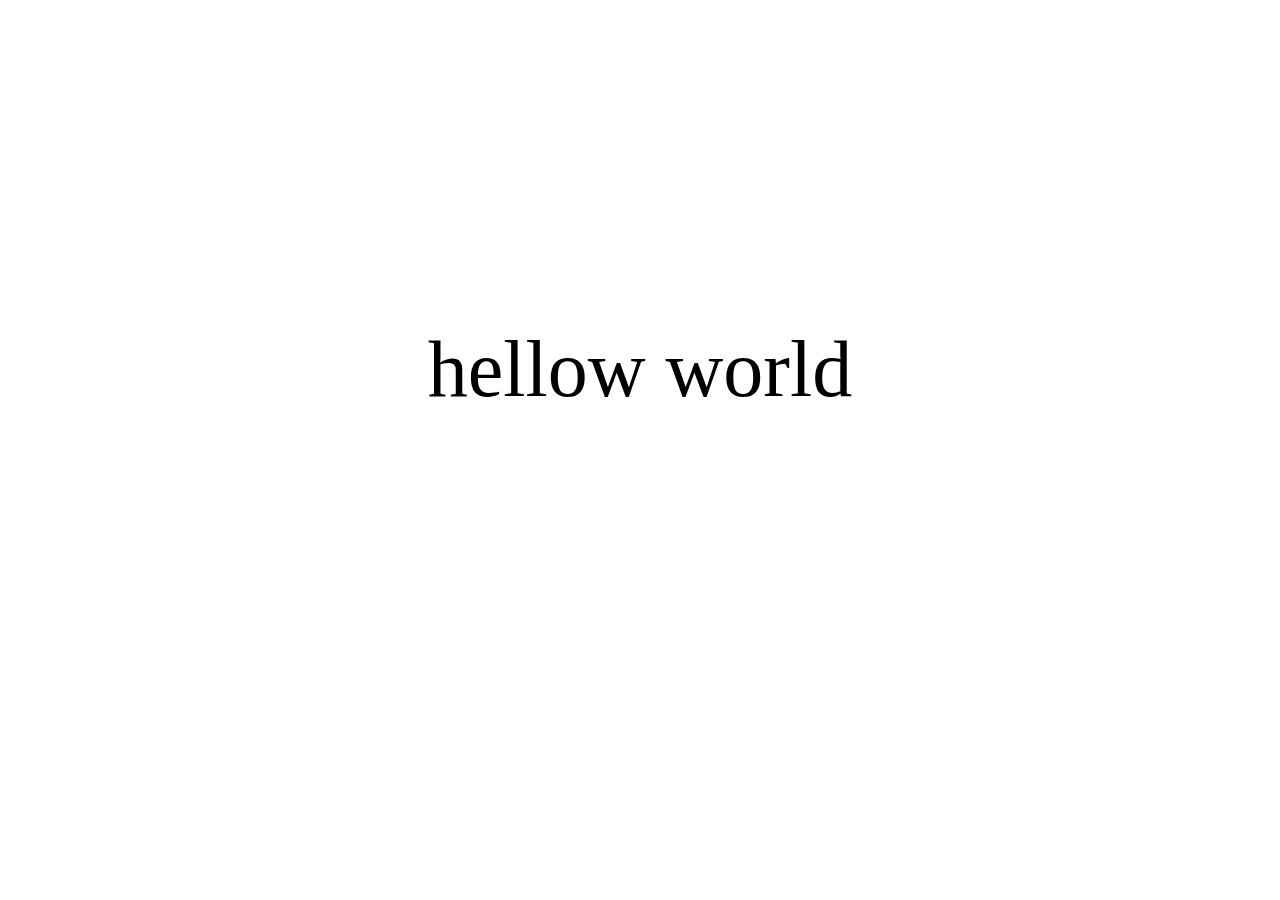
<file: index.html>
<!DOCTYPE html>
<html lang="en">
<head>
    <meta charset="UTF-8">
    <meta name="viewport" content="width=device-width, initial-scale=1.0">
    <title>Document</title>
    <link rel="stylesheet" href="style.css">
</head>
<body>
<div id="grendtext">hellow world</div>
    

    <div id = "pp1">
    <div id = "p1">
        <div id = contaner>
            <div id = 'img'>
                
            </div>
            <div id = 'bbb'>
            <div id = 'aaa'>
                <div id = 'img1'> 
                    <img src="사진1.8.jpeg"  height="115%"> 
                    
                </div> 
                <div id = 'img2'> 
                    <img src="사진1.3.jpg" height="115%">
                    
                </div> 
                <div id = 'img3'> 
                    <img src="사진1.9.jpeg" height="115%">
                     
                </div> 
                <div id = 'img4'> 
                    <img src="사진1.4.png" height="115%">
                </div>
                    <div id =text1-1-1>
                    <div id = text1-1-1-1>
                        <div id =text1-1>
                        <strong>난 생강이다.</strong><br><br>

                        난 무언가 창조하는것에 재미를 느낀다<br>
                        때문에 코딩이나 디자인같은 분야를 좋아하고 잘한다.<br><br>

                        난 친화력이 좋고 인간관계를 맺는데서 즐거움을 느낀다.<br>
                        내가원하는 사람과 친해질수있고 그 관계를 유지할수있다.<br>
                    </div></div>
                    <div id = text1-1-1-2>
                    <div id =text1-2>
                        <strong>나의 많은방법과 장소에서 학습했다.</strong><br><br>
                        
                        그래서 나의 지식과 역량은 <br>
                        다양하지만 정리가되있지 않다.<br><br>

                        이 지식과 역략들을 발전시키는게 내가 해야하는 일인거 같다.
                    </div></div>
                    <div id = text1-1-1-3>
                    <div id =text1-3>
                        <strong>나는 현제 거꾸로 켐퍼스라는곳에서 미래교육을 받고있다.</strong><br><br>

                        이곳에와서1년이 나의 인생에서 가장 발전한 시기였다.<br>
                        이렇게 발전만한다면 얼마지나지않아 굉장히 성장할거같다.<br><br>
                    </div></div>
                    <div id = text1-1-1-4>
                    <div id =text1-4>
                        <strong>아직 정확히 정해진것은 없다.</strong><br><br>

                        내가 잘하는것을 찾을것이다.<br>
                        잘하면 재밌어지고 재밌어지면 좋아해지니까...<br>
                    </div></div>
                
                </div>  
           </div>
        </div>
        
           <div id ="p1text">
        <div id = headertitle>
            
            <strong>Sengang</strong><br>
            In the <br>
            Future class
        </div>

            <p id = "WhoAmI">Who Am I</p>
            <p id = "learn">Learn</p>
            <p id = "now">now</p>
            <p id = "myporpose">My porpose</p>
           
            
        </div>
    </div>
    </div>
</div>
<div id = "pp2">
    <div id = "p2">
        
        <div id = "title1">
            Growth record table
        </div>
        <div id = "text1">
            1년동안 내가 진행한 프로젝트들과 시간들을 <br>
            되돌아보고 성찰 기록하는 파트
        </div>
    
        <div id = 'modulesm'>
            module은 거꾸로캠퍼스에서 사용하는 학기 단위이다. <br>
            한 module이 반 학기 이다
        </div>
        <div id = module>
        <p id = "module1">1module</p>
        <p id = "module2">2module</p>
        <p id = "module3">3module</p>
        <p id = "module4">4module</p>
    </div>
    <div class ='moduletitle1'>
        module</div>
    <div id = 'a'>
    <div id ='moduletitle1'>1</div>
    <div id ='atext'>
        <strong>개인주제 프로젝트</strong><br>
    주제는 건축디자인이었다 사실 이주제를 정한이유는 
    그냥 재미있을거같아서 했다 나는 다양한툴을 이용해서
    실제로 내가살고싶은집을 디자인해보고 도면도 그리고 
    마지막에는 폼보드를이용해 미니어처모델릉 제작했다<br><br>
    <strong>문제정의 프로젝트</strong><br>
    주제는 영화관의 일부 관객이 영화보는중에 휴대폰을사용해 다른관객에게 방해가된다. 
    라는 주제였는데 기사분석과 논문분석등으로 진행했다.<br><br>
    
    <strong>주제중심 프로젝트</strong><br>
    코로나 바이러스라는 주제로
    다양한 교과수업과 연결해서 인류의 발전, 유전자, 통계,
    기사분석, 통신 등을 배웠다.
    </div>
     <div id ='aimg'><img src="그레프1.png" width="80%"></div> 
     </div>
    <div id = 'b'>
        <div id ='moduletitle2'>2</div>
        <div id ='btext'>
            <strong>개인주제 프로젝트</strong><br>
        주제는 코딩으로 생각하기였다.
        이 주제를 결정한 이유는 웹을 만들고 싶어서 시작했지만 기초인 코딩을 배워야해서 시작했다.
        스위프트 플레이그라운드라는 게임을 통해서 어렵지만 재미있게 배워나갔다.<br><br>
        <strong>문제정의 프로젝트</strong><br>
        주제는 '페트병의 라벨을 분리배출하지 않아 재활용이 안된다' 였다
        인터뷰와, 설문조사, 또 마지막에는
        <br><br>
        <strong>주제중심 프로젝트</strong><br>
        비정규직에대한 내용을 공부했으며
        평등, 인권, DNA 등을 공부했다.
        </div>
         <div id ='bimg'><img src="그레프2.png" width="80%"></div> 
         
    </div>
    <div id = 'c'>
        <div id ='moduletitle3'>3</div>
        <div id ='ctext' >
            <strong>개인주제 프로젝트</strong><br>
            프리젠테이션에대해 공부했다
            이 주제를 결정한이유는 거꾸로캠퍼스에서 다양한 분야에서 발표를 하기때문에
            전문적으로 배워보고싶어서 시작하게되었다
            스티브잡스의 프리젠테이션이나 ted강의를 찾아보고 책도읽으면서 공부하고
            결과적으로 학교에서 가장큰발표를 직접준비하고 발표했다.<br><br>
            <strong>문제정의 프로젝트</strong><br>
            주제는 동물원코끼리가 수명이짧은 문제였다.
            가까운동물원으로 현장답사도가고 기사와 논문등을 분석했다<br><br>
            <strong>주제공감 프로젝트</strong><br>
            지구온난화에대한 주제로
            다양한 학습을진행했고
            이상기후와 생태계파괴라는 발표자료를 제작해 발표했다</div>
         <div id ='cimg'><img src="그레프3.png" width="80%"></div> 
        
         </div>
    <div id = 'd'>
        <div id ='moduletitle4'>4</div>
        <div id ='dtext'>
        <strong>문제정의 프로젝트</strong><br>
        대학로의 쇠퇴되는 소극장에대한 문제를 다뤘다.
        논문분석, 기사분석, 현장답사, 인터뷰, 등 다양한 방법으로 문제와, 원인 그리고 해결방안을 찾았고 
        그 해결방안은 지역의 브랜드화와 그 지역은 멀티플랙스화 시키는것이다. 그에따라 우리는 대학로를 소개하고 연극을연결해주는 웹사이트를 구상하고 제작했다
        </div>
         <div id ='dimg'><img src="그레프4.png" width="80%"></div> 
         
          </div>
          
    </div>
    
</div>
<div id = "pp3">
    <div id = 'boxx'></div>
    <div id = "p3">
        <div id = "ipt">
            Introduceing <br> 
            presentation</div>
        <div id = "ipte">
            2020년 3프로잭트때 진행한 개인주제프로잭트의 완성물이다<br>

            학교에서 많이 하게되는 프레젠테이션을 <br>
            전문적으로 배워보고 싶어서 시작하게됬고<br>
            마지막에는 학교에서 가장큰 발표에서 이 프리젠테이션을 선보였다</div>
            <div id = text2>
                In keynote</div>
            <div id = butbox>
                <p id = but1><img src="tttt1.png" width="40vw" ></p>
                <p id = but2><img src="tttt2.png" width="40vw"></p>
            </div>
        
            <div id = container1>
            <div id = iptimg>
            <div id = iptimg1><img src="오깔1.png" width="600px"></div>
            <div id = iptimg2><img src="오깔2.png" width="600px"></div>
            <div id = iptimg3><img src="오깔3.png" width="600px"></div>
            <div id = iptimg4><img src="오깔4.png" width="600px"></div>
            <div id = iptimg5><img src="오깔5.png" width="600px"></div>
            <div id = iptimg6><img src="오깔6.png" width="600px"></div>
            <div id = iptimg7><img src="오깔7.png" width="600px"></div>
            <div id = iptimg8><img src="오깔8.png" width="600px"></div>
            <div id = iptimg9><img src="오깔9.png" width="600px"></div>
            <div id = iptimg10><img src="오깔10.png" width="600px"></div>
            <div id = iptimg11><img src="오깔11.png" width="600px"></div>
            <div id = iptimg12><img src="오깔12.png" width="600px"></div>
            </div>
            
            </div>
            <div id = text3>내 과거를 되돌아 보고 미래를 예측해보는 프레젠테이션</div>
            
        
            

            
            <div id = date1>2020/3module</div>
    </div>
    </div>
    
    <div id = "pp4">
    <div id = "p4">
        <div class = "tpwt">
        <div id = "tpwt">Team project web site</div>
               <div id ="tpwt1"> 4모듈에 진행한 팀프로젝트 웹사이트를 소개하는 페이지</div>
            </div>
        
            

            <div id = "tpwst">2020년 4프로잭트때 코딩을 배우게 되고 대학로의 쇠퇴하는 <br>
                소극장의 문제를 해결하고자 하는 우리팀의 웹페이지를 제작하게 된다 <br>
                연극의 상세정보부터 주변 명소나 맛집등도 볼수있다</div>
            <div id = text4>Html/css/js</div>
            <!-- <div id = page>
            <div id = mainpage>mainpage</div>
            <div id = teampage>teampage</div>
            <div id = theaterpage>theaterpage</div>
        </div> -->
            
             <div class = web>
            <div id = web1><img src="웹1.png" width="65%"></div>
            <div id = web2><img src="웹2.png" width="65%"></div>
            <div id = web3><img src="웹3.png" width="65%"></div>
        </div> 

        
        

        <div id = pagetext>
            <div id = 'mainpagetext'>
                main page
            </div>
            <div class = 'mainpagetext'>
                가장먼저 보이는 페이지로<br>
                연극을 찾거나 대학로의 명소도 볼수있다.<br>
                루트가 제작했다.
            </div>
        <div id = teampagetext>
            team page
        </div>
        <div class= teampagetext>
            팀소개 버튼을 누르면 볼수있다<br>
            팀원들의 프로필과 <br>
            이 웹을 제작한 이유 등을 볼수있고
            심바와 내가 제작했다.
           
                
        </div>
        <div id = theaterpagetext>
            theater page
            
        </div>
        <div class = theaterpagetext>
            연극을 클릭하면 들어갈수있다.<br>
            클릭한 연극에 자세한 개요를 확인할수있고<br>
            주변에있는 먹거리와 놀거리를 볼수있다<br>
            니토와 목표가 제작했다.<br>
                
        </div>
    </div>
        
            <div id = date2>2020/4module</div>
    </div> 
    <div id ='boxy'></div>
</div>
    <div class ='futter'>
       <div id = futter> <strong>e-mail</strong><br>
        mindor0414@gmail.com<br>
        deahongdan7@gmail.com<br>
        <strong>team webpage</strong><br>
        https://senggang-lee.github.io/final-collabo/%ED%8C%80%EC%86%8C%EA%B0%9C.html
        <br><a href="./걸렸구나.html">팀 웹페이지 바로가기</a>
    </div>
</div></div>
    <script>
         var a = 0
        
        window.addEventListener('scroll', function(){
            var nowscroll = document.documentElement.scrollTop;
            if (nowscroll > 400){document.querySelector('#p2').classList.add('p')}
            if (nowscroll > 2000){document.querySelector('#p3').classList.add('p')}
            if (nowscroll > 3000){document.querySelector('#p4').classList.add('p')}
        })
        document.querySelector('#grendtext').addEventListener('click', function(){
            document.querySelector('#grendtext').classList.add('q')
            
        })
        setTimeout(function(){document.querySelector('#grendtext').style.display='none'}, 4000);
        setTimeout(function(){document.querySelector('#pp1').style.display='block'}, 4000);
        setTimeout(function(){document.querySelector('#pp2').style.display='block'}, 4000);
        setTimeout(function(){document.querySelector('#pp3').style.display='block'}, 4000);
        setTimeout(function(){document.querySelector('#pp4').style.display='block'}, 4000);
        setTimeout(function(){document.querySelector('.futter').style.display='block'}, 4000);
        document.querySelector("#WhoAmI").addEventListener("click", function(){
        document.querySelector("#img").style.display = 'none'
        document.querySelector('#bbb').style.display = 'block'
        document.querySelector("#aaa").style.transform = 'translate(0vw)';
        document.querySelector("#aaa").style.transition = '1s'

    })
    
    
    document.querySelector("#learn").addEventListener("click", function(){
        document.querySelector("#aaa").style.transform = 'translate(-100vw)';
        document.querySelector("#aaa").style.transition = '1s'
       
    })
      
    
    document.querySelector("#now").addEventListener("click", function(){
        document.querySelector("#aaa").style.transform = 'translate(-200vw)';
        document.querySelector("#aaa").style.transition = '1s'
        
    })
    document.querySelector("#myporpose").addEventListener("click", function(){
        document.querySelector("#aaa").style.transform = 'translate(-300vw)';
        document.querySelector("#aaa").style.transition = '1s'
        
    })


    document.querySelector("#module1").addEventListener("click", function(){
        document.querySelector("#a").style.display = "block";
        document.querySelector("#a").style.display = "flex";
        document.querySelector("#b").style.display = "none";
        document.querySelector("#c").style.display = "none";
        document.querySelector("#d").style.display = "none";
    })
    
    document.querySelector("#module2").addEventListener("click", function(){
        document.querySelector("#b").style.display = "block";
        document.querySelector("#b").style.display = "flex";
        document.querySelector("#a").style.display = "none";
        document.querySelector("#c").style.display = "none";
        document.querySelector("#d").style.display = "none";
    })
    
    document.querySelector("#module3").addEventListener("click", function(){
        document.querySelector("#c").style.display = "block";
        document.querySelector("#c").style.display = "flex";
        document.querySelector("#a").style.display = "none";
        document.querySelector("#b").style.display = "none";
        document.querySelector("#d").style.display = "none";
    })
    
    document.querySelector("#module4").addEventListener("click", function(){
        document.querySelector("#d").style.display = "block";
        document.querySelector("#d").style.display = "flex";
        document.querySelector("#b").style.display = "none";
        document.querySelector("#c").style.display = "none";
        document.querySelector("#a").style.display = "none";
    })
    
    
    document.querySelector("#but1").addEventListener("click", function(){
        if(a<6000){
        a = a-600
        document.querySelector("#iptimg").style. transform = "translate(" + a + "px)";
        document.querySelector("#iptimg").style.transition = '0.7s';}

    })
    
    document.querySelector("#but2").addEventListener("click", function(){
        if(a<0){
        a = a+600
        document.querySelector("#iptimg").style. transform = "translate(" + a + "px)";
        document.querySelector("#iptimg").style.transition = '0.7s';}
    })
    // if(a === -1200){
    //     display.querySelector('.iptimg1').style.display = 'none'
    //     display.querySelector('.iptimg2').style.display = 'block'
    //     display.querySelector('.iptimg3').style.display = 'none'
    //     display.querySelector('.iptimg4').style.display = 'none'
    //     display.querySelector('.iptimg5').style.display = 'none'
    //     display.querySelector('.iptimg6').style.display = 'none'
    //     display.querySelector('.iptimg7').style.display = 'none'
    //     display.querySelector('.iptimg8').style.display = 'none'
    //     display.querySelector('.iptimg9').style.display = 'none'
    //     display.querySelector('.iptimg10').style.display = 'none'
    //     display.querySelector('.iptimg11').style.display = 'none'
    //     display.querySelector('.iptimg12').style.display = 'none'}


    document.querySelector('#mainpagetext').addEventListener("mouseover", function(){
        document.querySelector('#mainpagetext').style.display= 'none';
        document.querySelector('.mainpagetext').style.display= 'block';
    })
    document.querySelector('#web1').addEventListener("mouseout", function(){
        document.querySelector('.mainpagetext').style.display= 'none';
        document.querySelector('#mainpagetext').style.display= 'block';
    })
    document.querySelector('#teampagetext').addEventListener("mouseover", function(){
        document.querySelector('#teampagetext').style.display= 'none';
        document.querySelector('.teampagetext').style.display= 'block';
    })
    document.querySelector('#web2').addEventListener("mouseout", function(){
        document.querySelector('.teampagetext').style.display= 'none';
        document.querySelector('#teampagetext').style.display= 'block';
    })
    document.querySelector('#theaterpagetext').addEventListener("mouseover", function(){
        document.querySelector('#theaterpagetext').style.display= 'none';
        document.querySelector('.theaterpagetext').style.display= 'block';
    })
    document.querySelector('#web3').addEventListener("mouseout", function(){
        document.querySelector('.theaterpagetext').style.display= 'none';
        document.querySelector('#theaterpagetext').style.display= 'block';
    })


    // document.querySelector('#mainpagetext').addEventListener("mouseover", function(){
    //     document.querySelector('#mainpagetext').style.marginTop= '-20%';
    //     document.querySelector('#mainpagetext').style.paddingTop= '10%';
       
        
    // })
    
    // document.querySelector('#teampagetext').addEventListener("mouseover", function(){
    //     document.querySelector('#teampagetext').style.marginTop= '-20%';
    //     document.querySelector('#teampagetext').style.paddingTop= '10%';
        
    // })
    
    // document.querySelector('#theaterpagetext').addEventListener("mouseover", function(){
    //     document.querySelector('#theaterpagetext').style.marginTop= '-20%';
    //     document.querySelector('#theaterpagetext').style.paddingTop= '10%';
        
    // })
    // document.querySelector('#theaterpagetext', ).addEventListener("mouseout", function(){
    //     document.querySelector('#theaterpagetext').style.marginTop= '-55%';
    //     document.querySelector('#theaterpagetext').style.paddingTop= '20%';
    //     document.querySelector('#teampagetext').style.marginTop= '-55%';
    //     document.querySelector('#teampagetext').style.paddingTop= '20%';
    //     document.querySelector('#mainpagetext').style.marginTop= '-55%';
    //     document.querySelector('#mainpagetext').style.paddingTop= '20%';
    // })
    // document.querySelector('#teampagetext').addEventListener("mouseout", function(){
    //     document.querySelector('#theaterpagetext').style.marginTop= '-55%';
    //     document.querySelector('#theaterpagetext').style.paddingTop= '20%';
    //     document.querySelector('#teampagetext').style.marginTop= '-55%';
    //     document.querySelector('#teampagetext').style.paddingTop= '20%';
    //     document.querySelector('#mainpagetext').style.marginTop= '-55%';
    //     document.querySelector('#mainpagetext').style.paddingTop= '20%';
        
    // })
    // document.querySelector('#mainpagetext').addEventListener("mouseout", function(){
    //     document.querySelector('#theaterpagetext').style.marginTop= '-55%';
    //     document.querySelector('#theaterpagetext').style.paddingTop= '20%';
    //     document.querySelector('#teampagetext').style.marginTop= '-55%';
    //     document.querySelector('#teampagetext').style.paddingTop= '20%';
    //     document.querySelector('#mainpagetext').style.marginTop= '-55%';
    //     document.querySelector('#mainpagetext').style.paddingTop= '20%';
        
    // })

    
    
    </script>
</body>
</html>
</file>
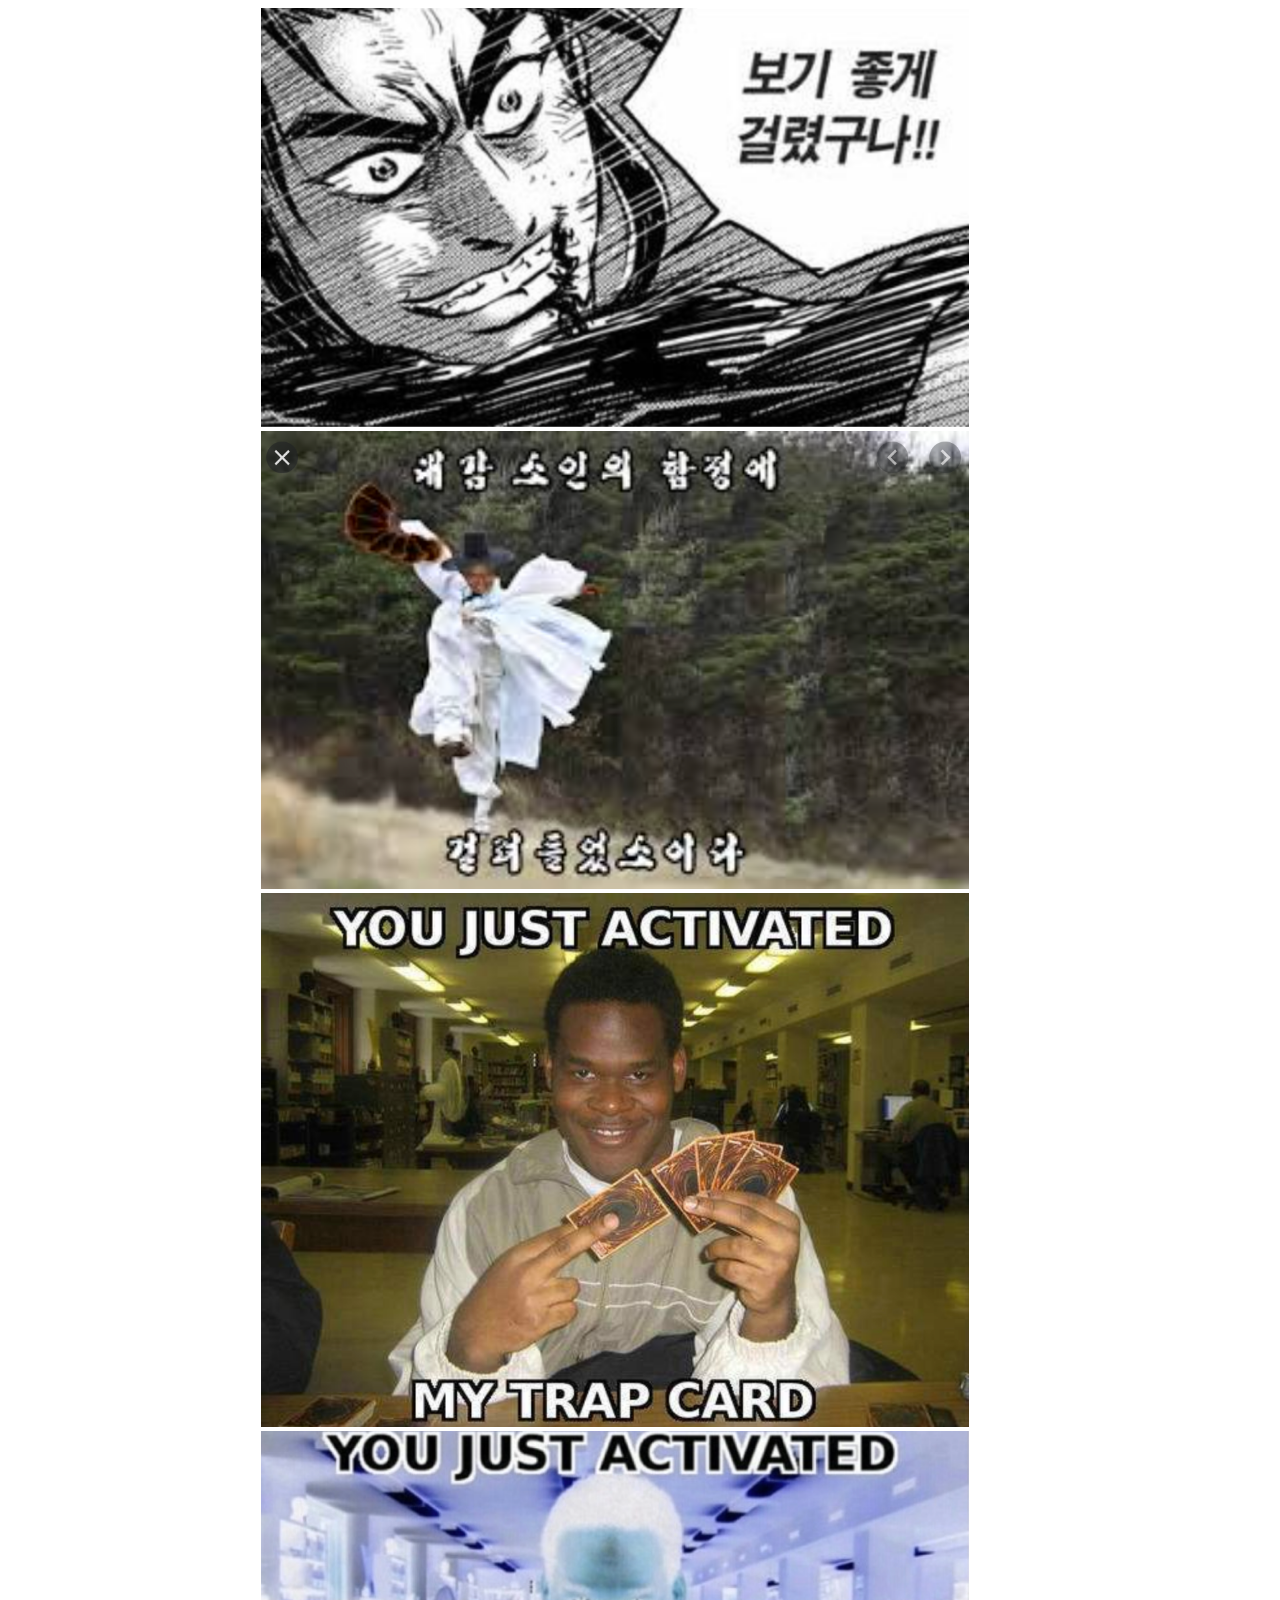
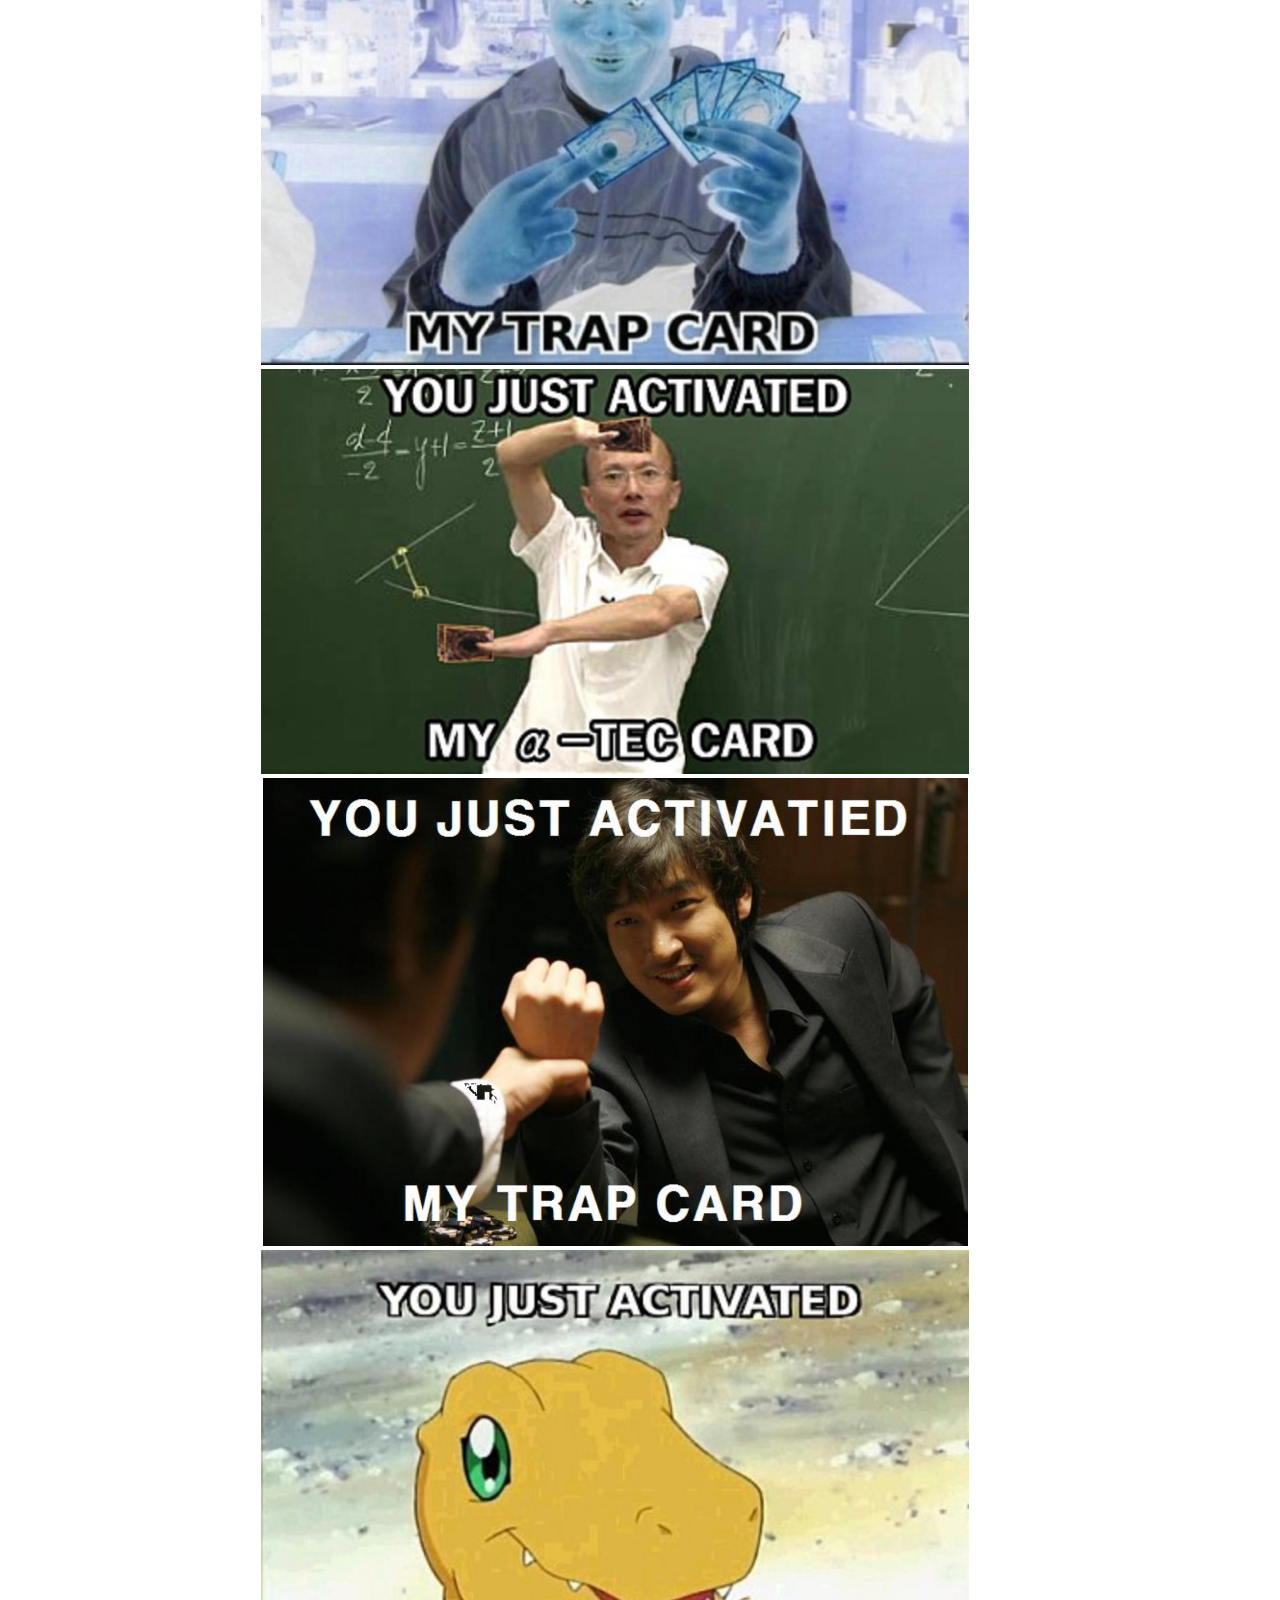
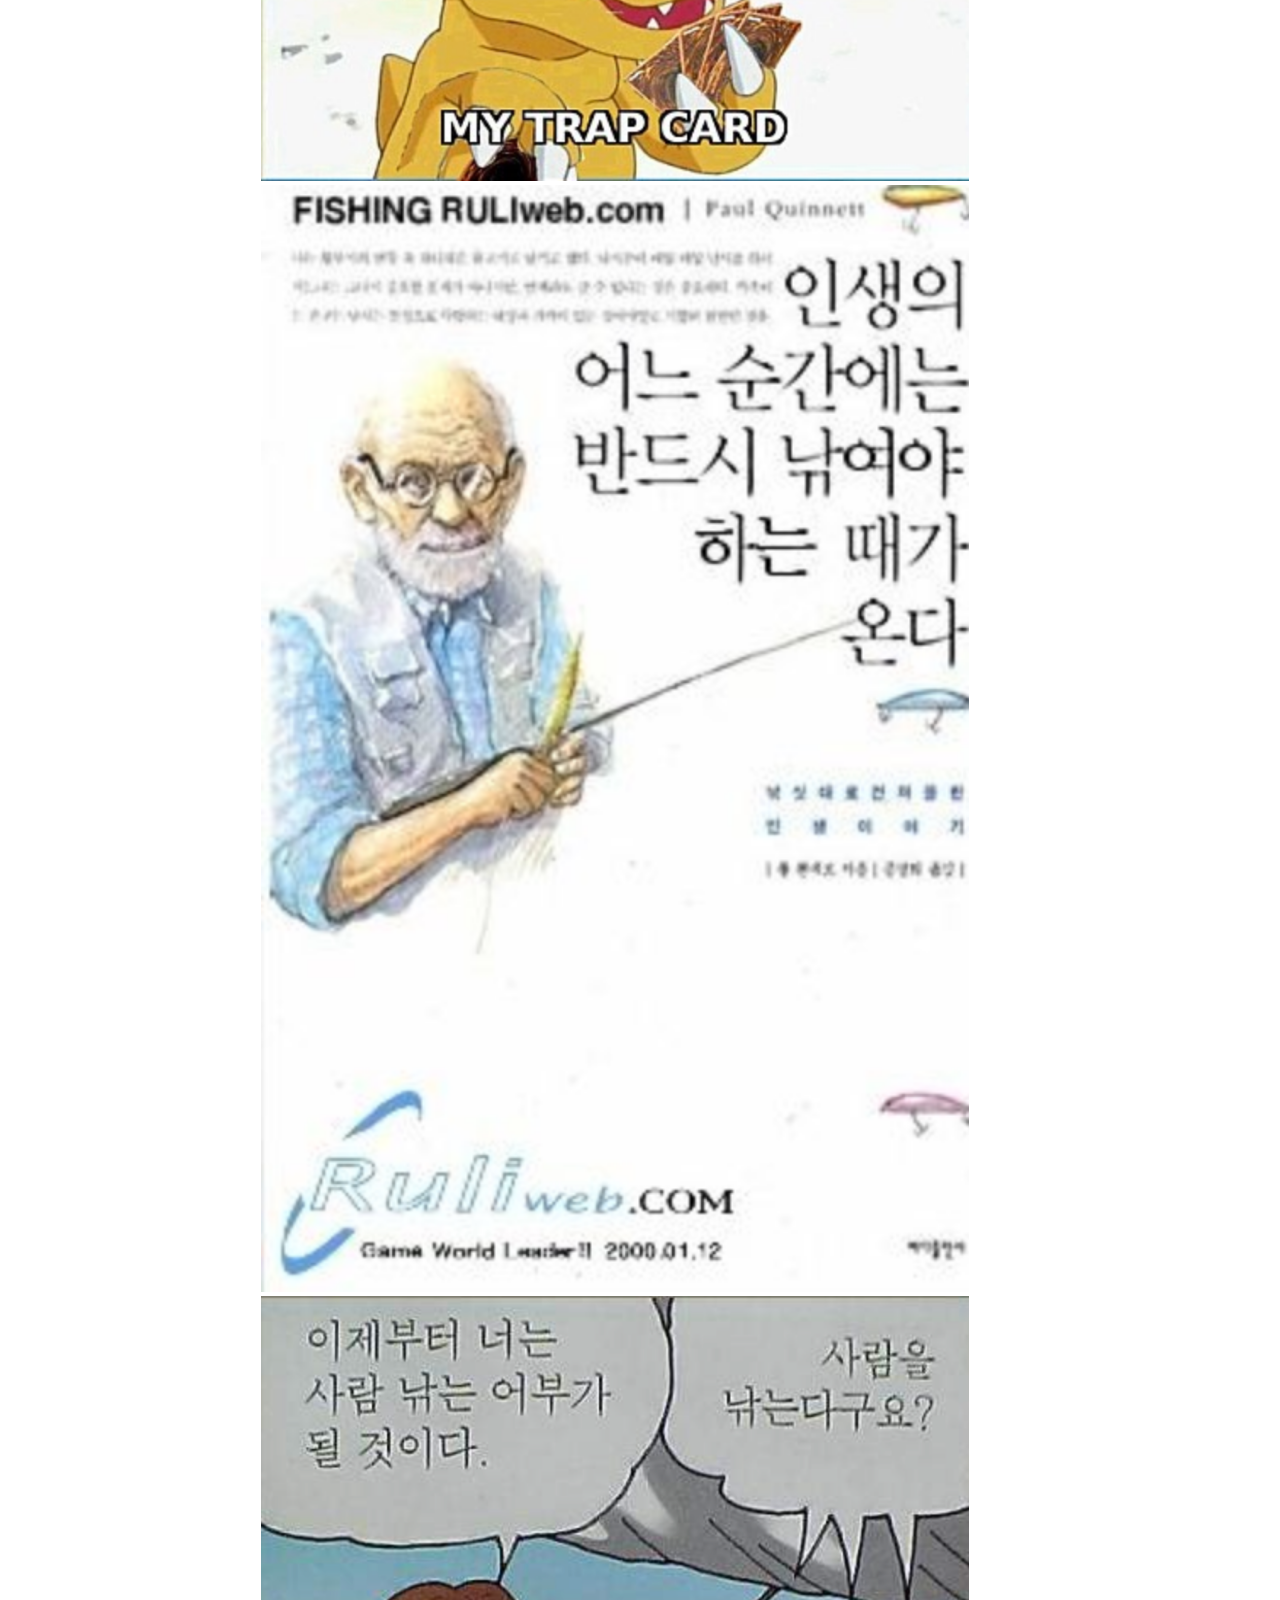
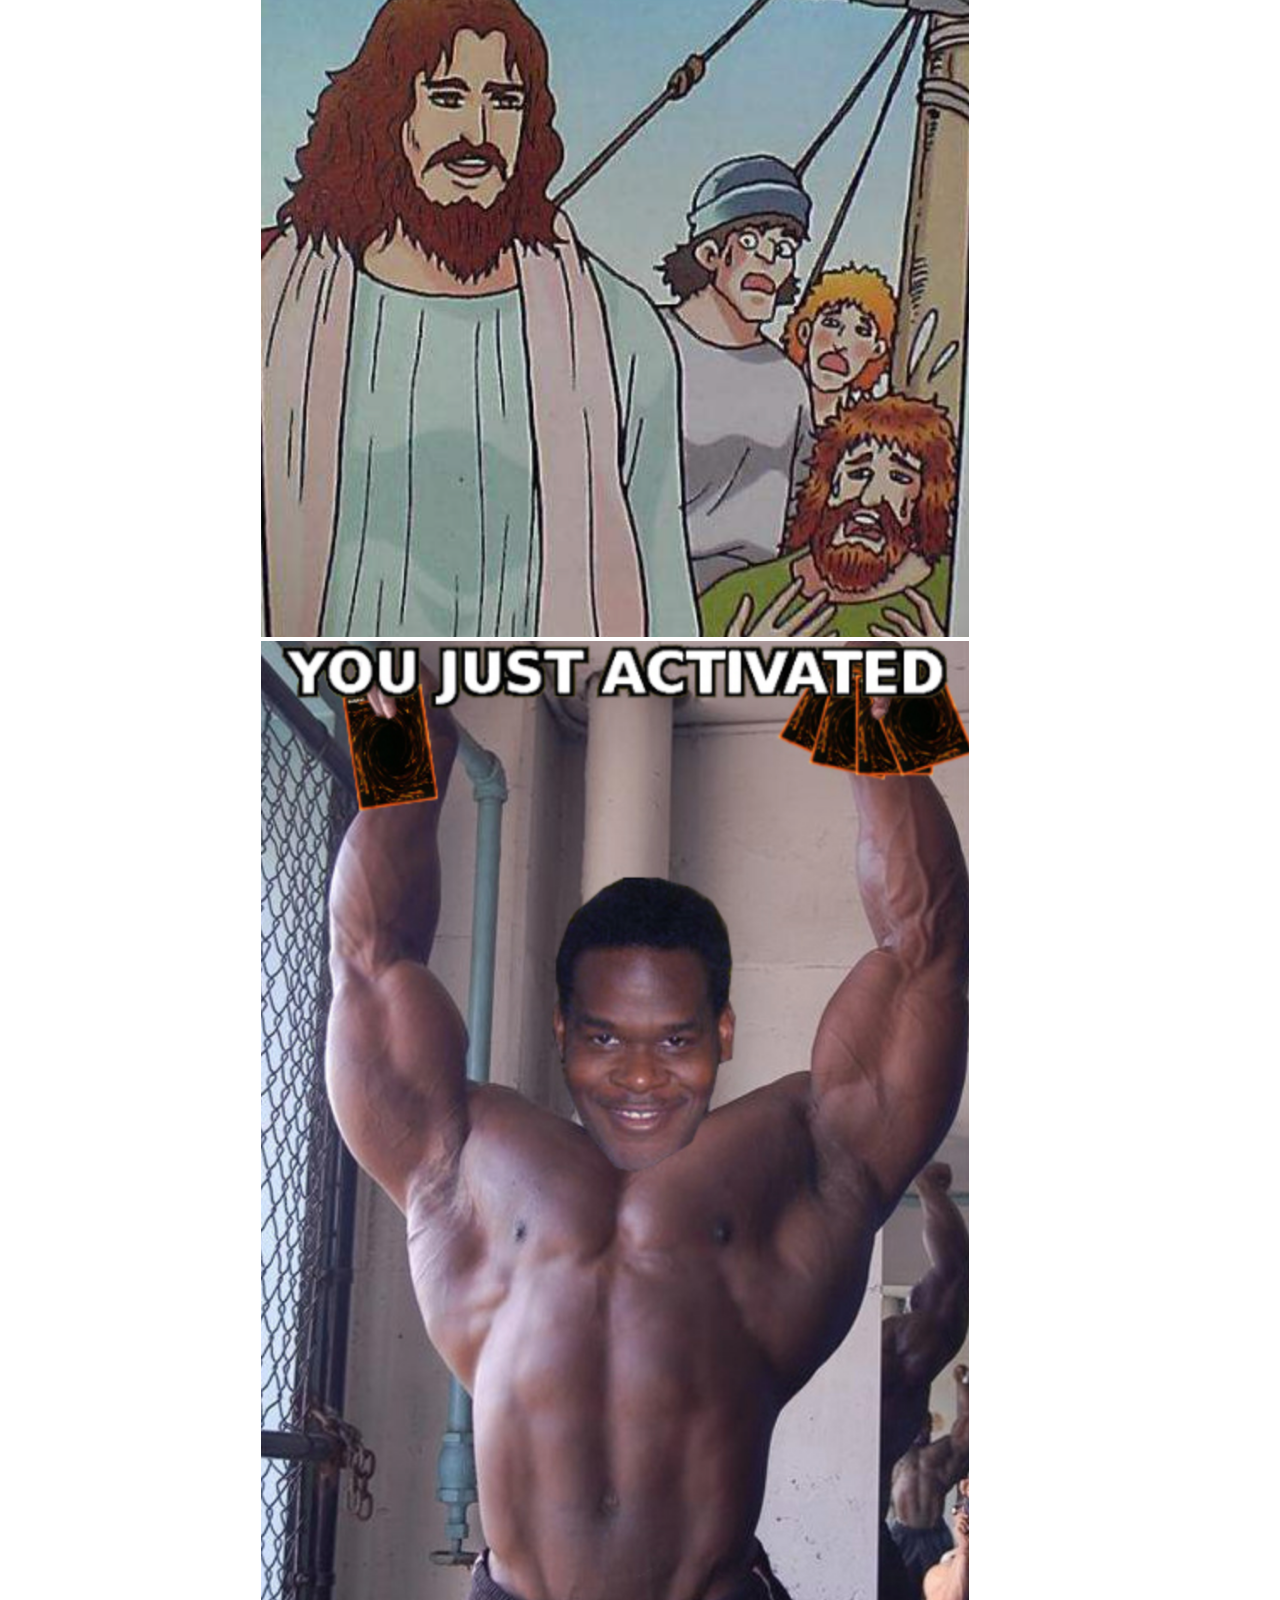
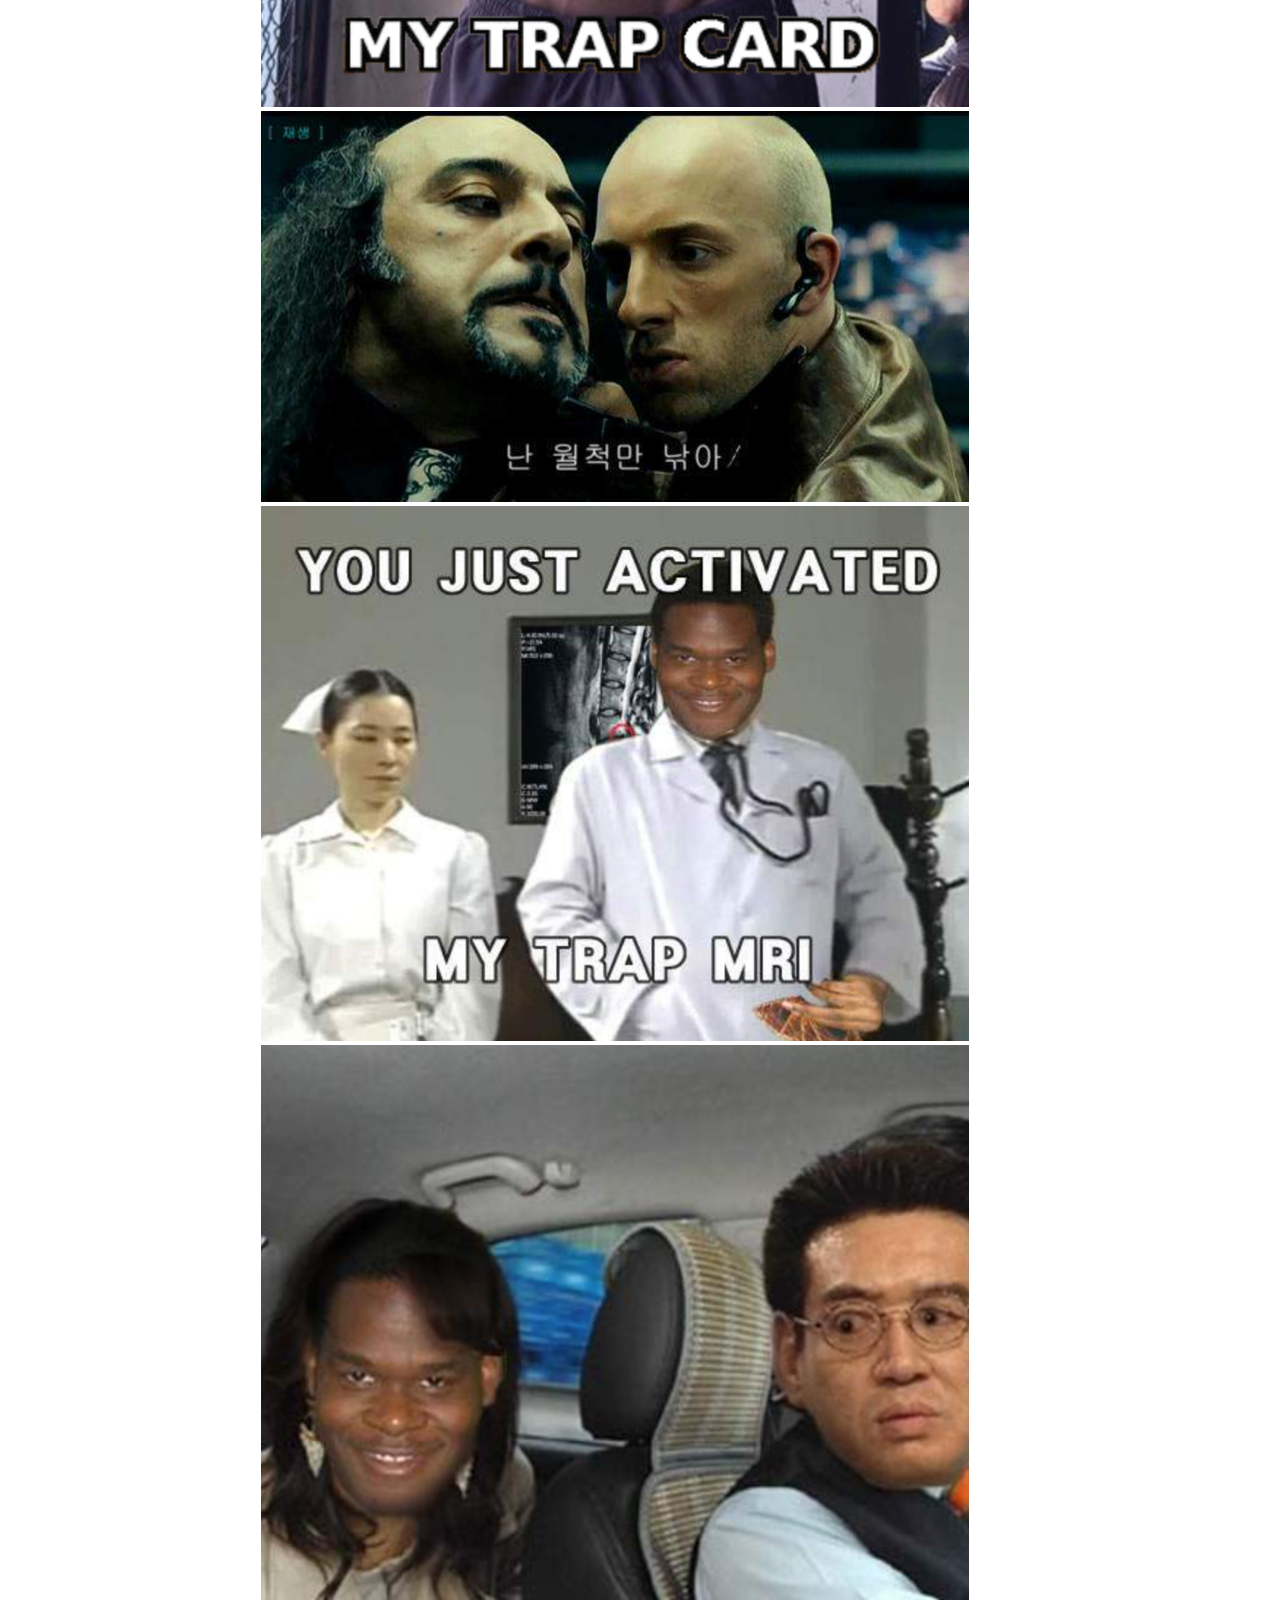
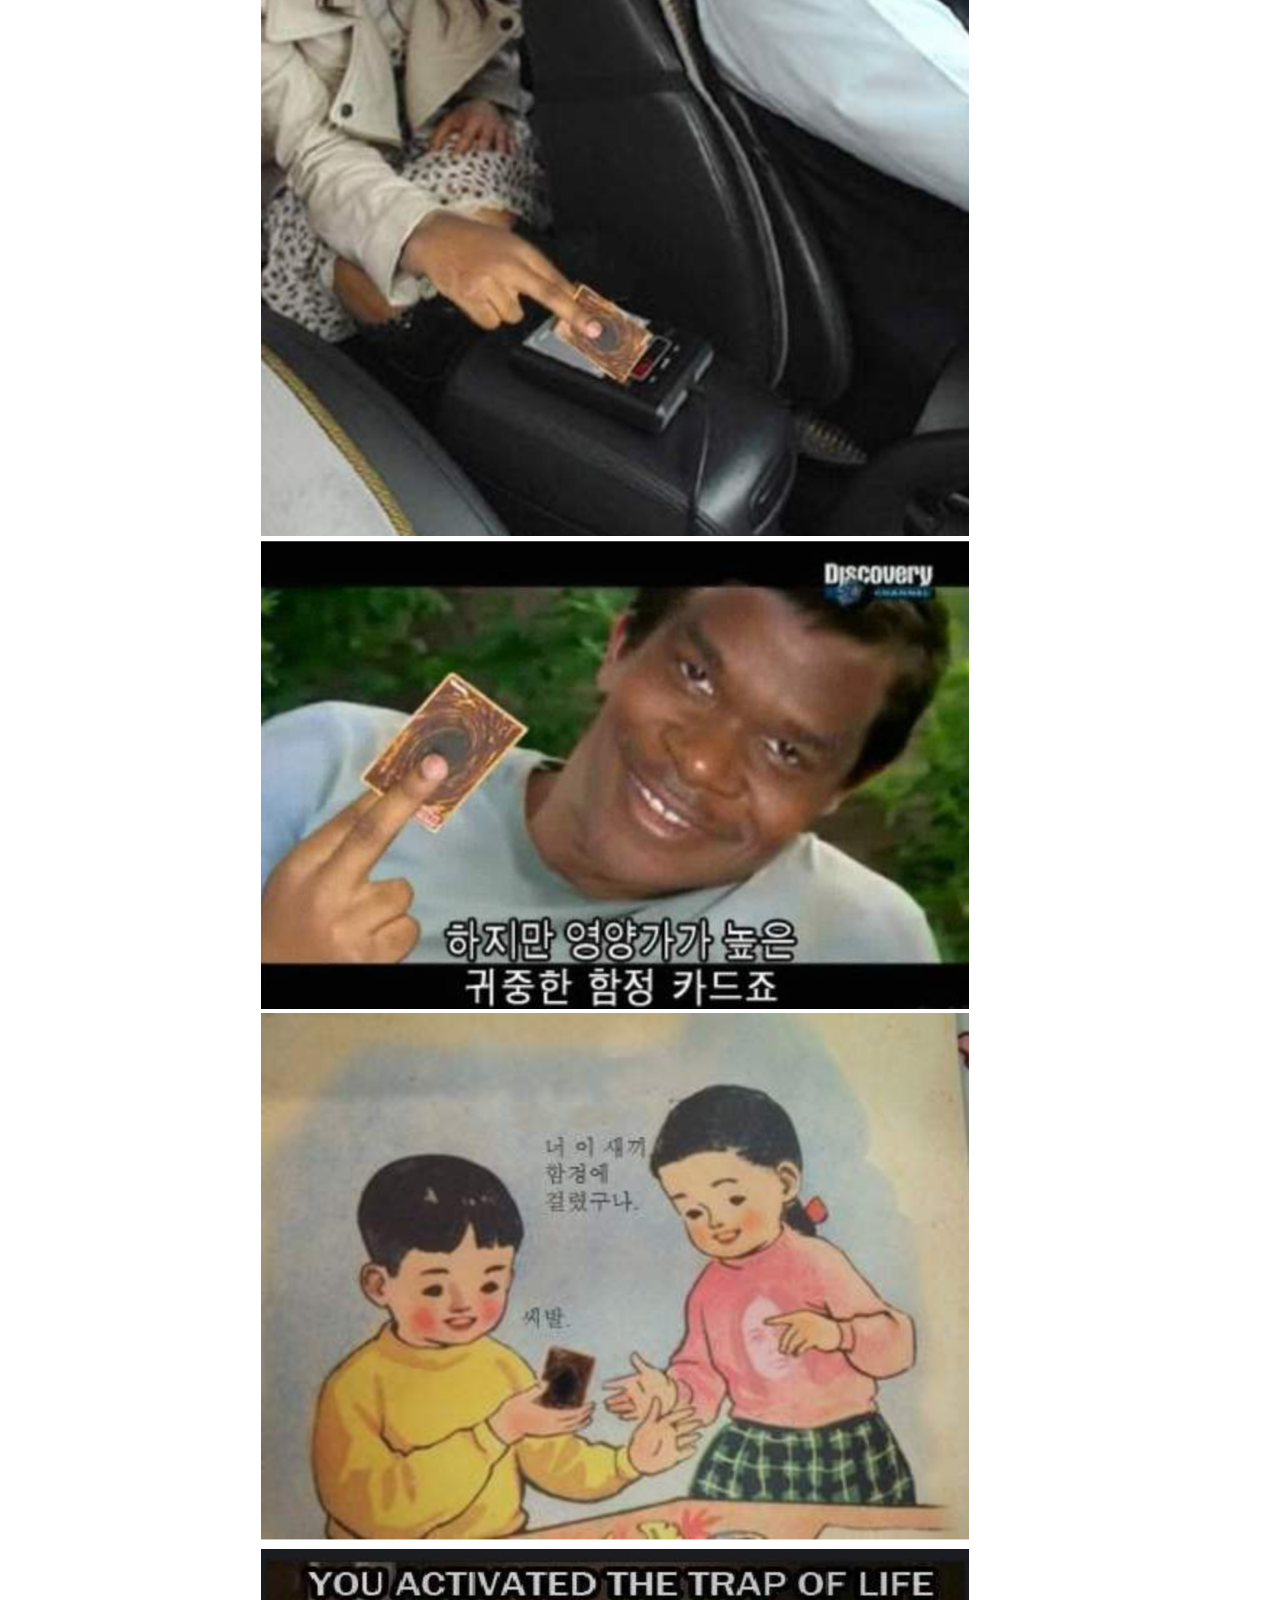
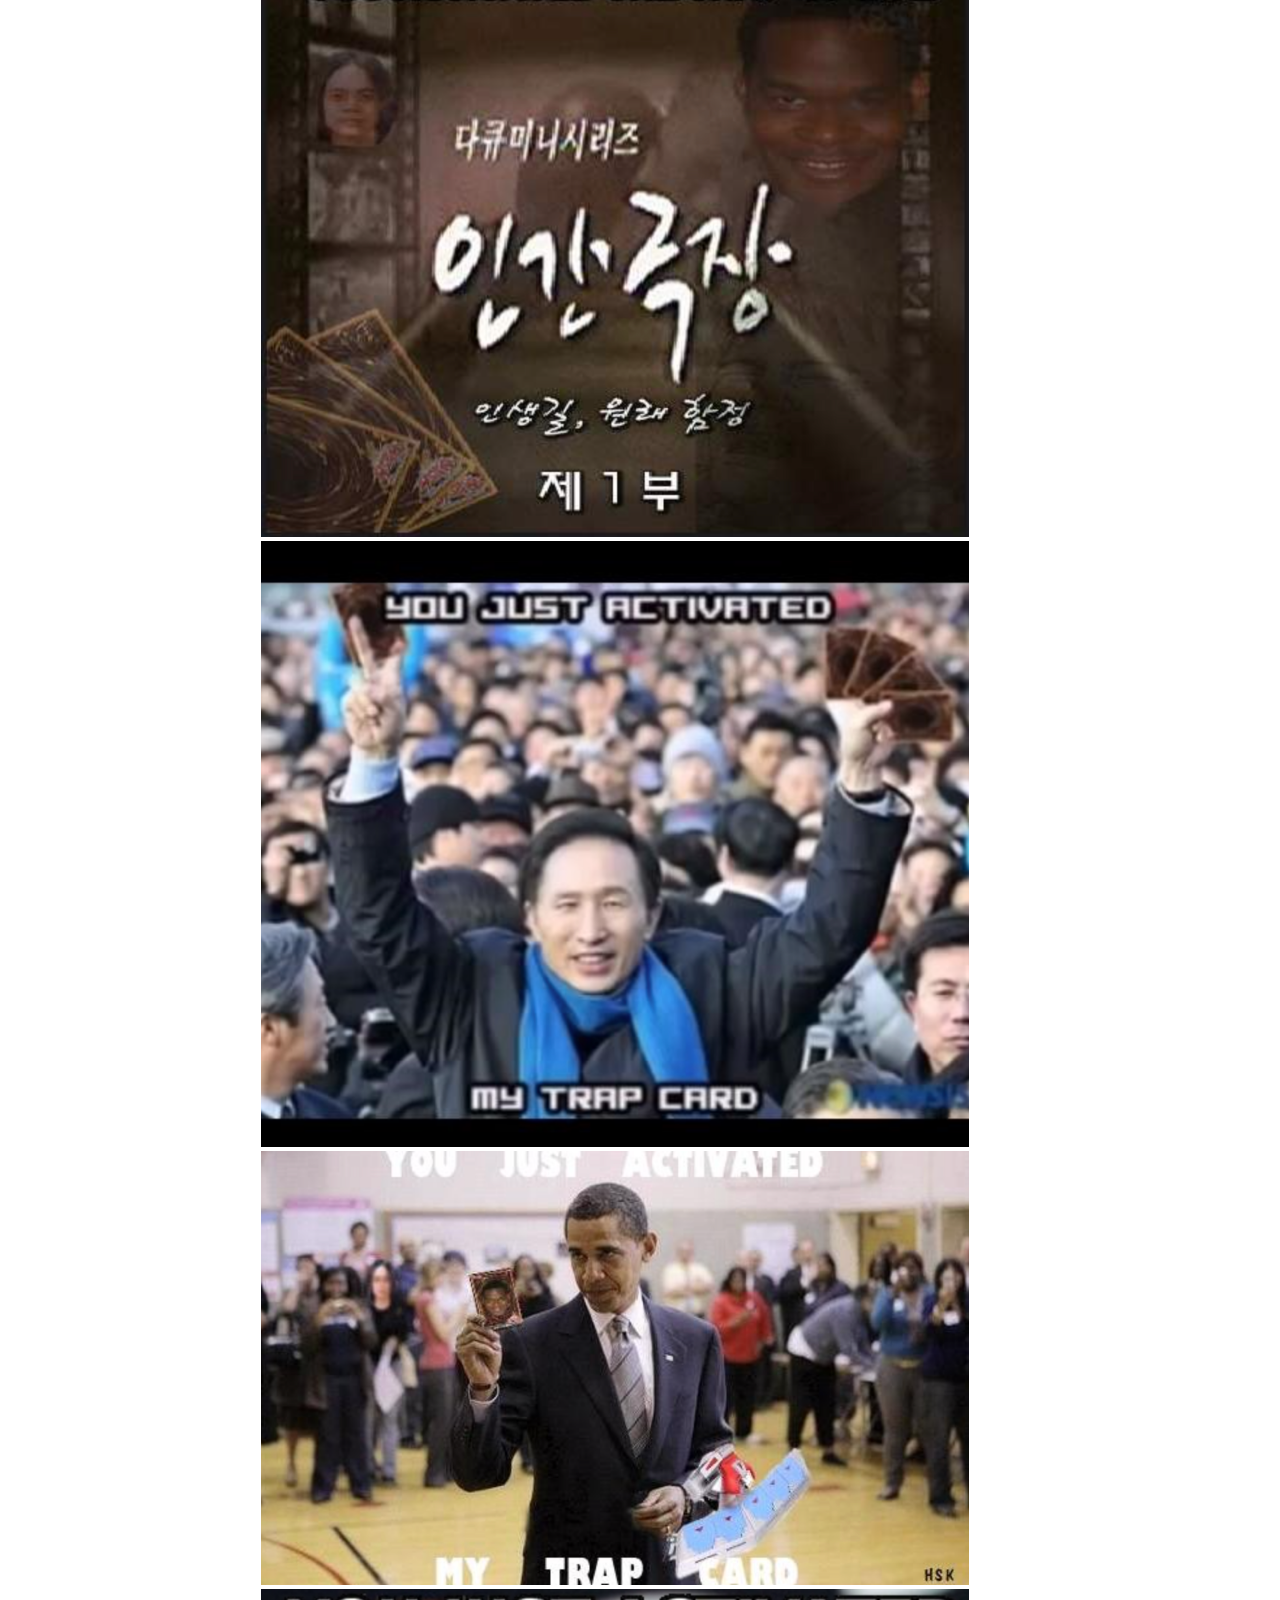
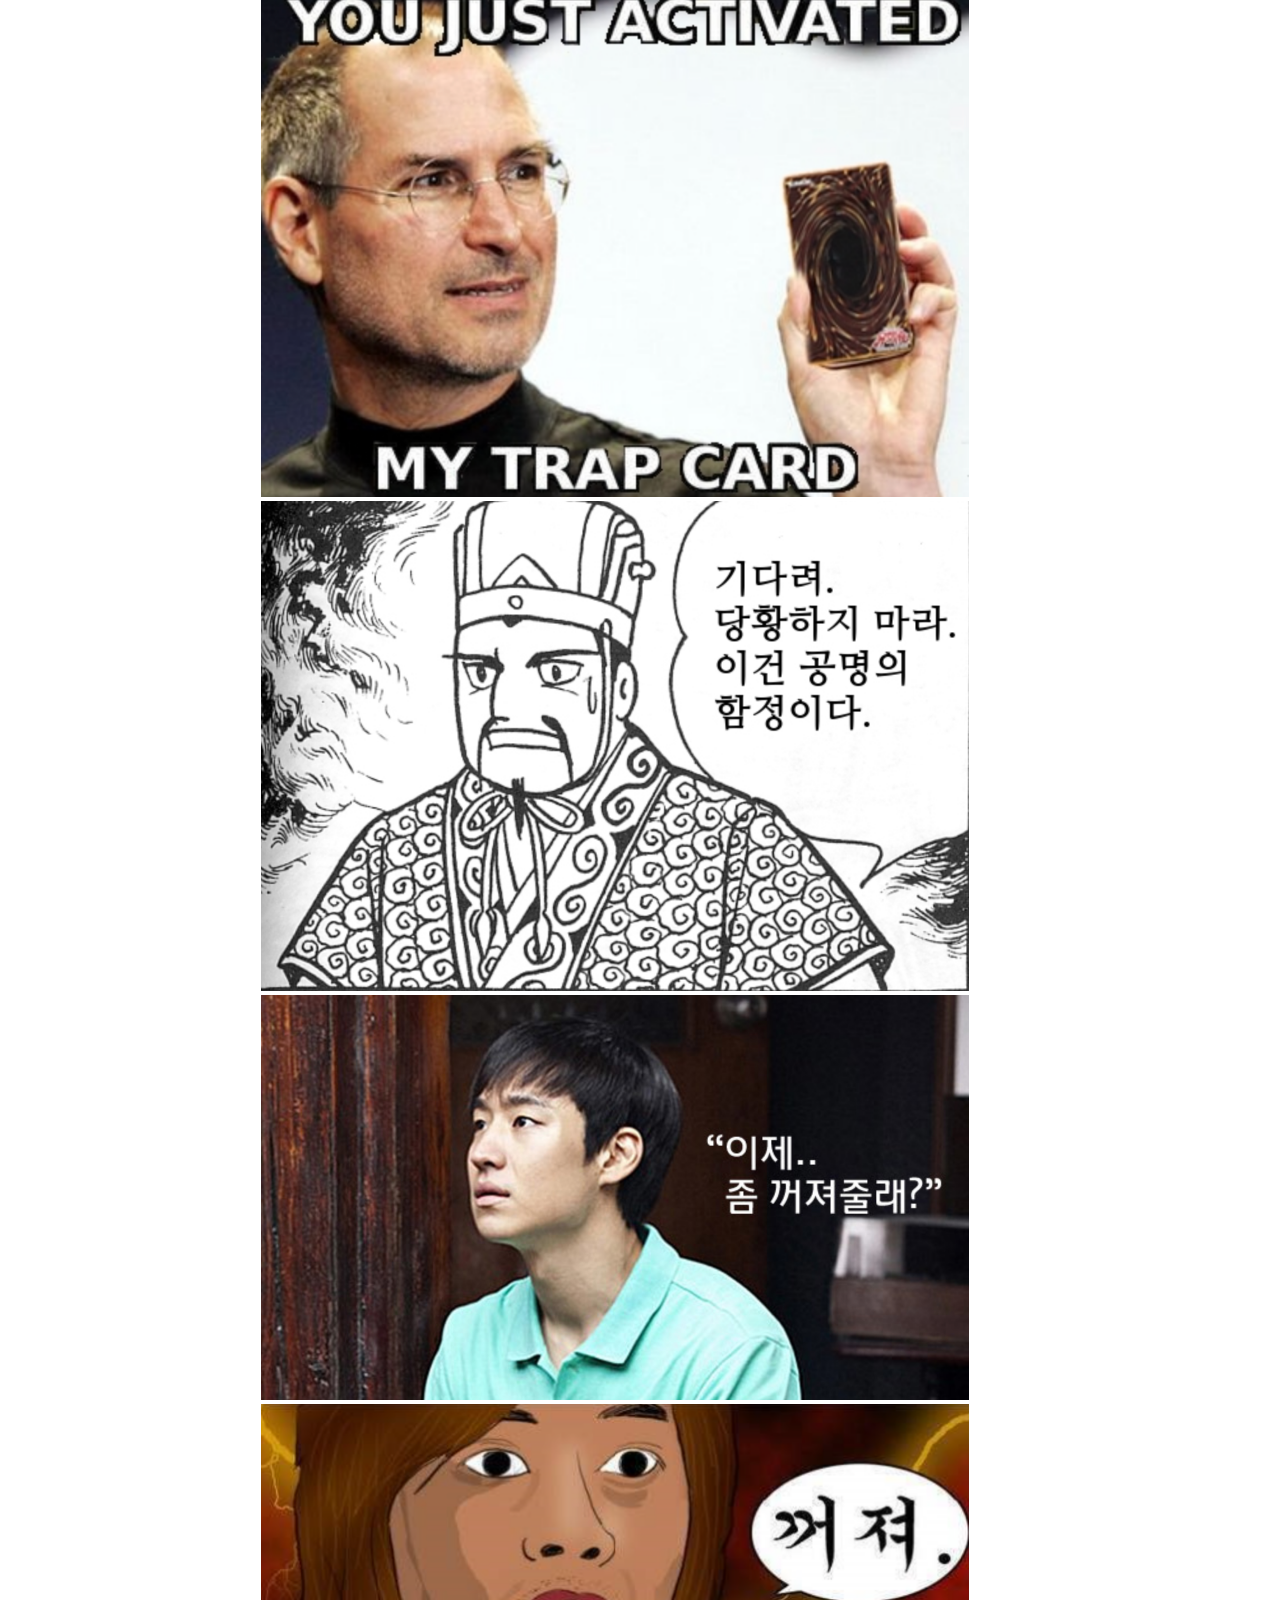
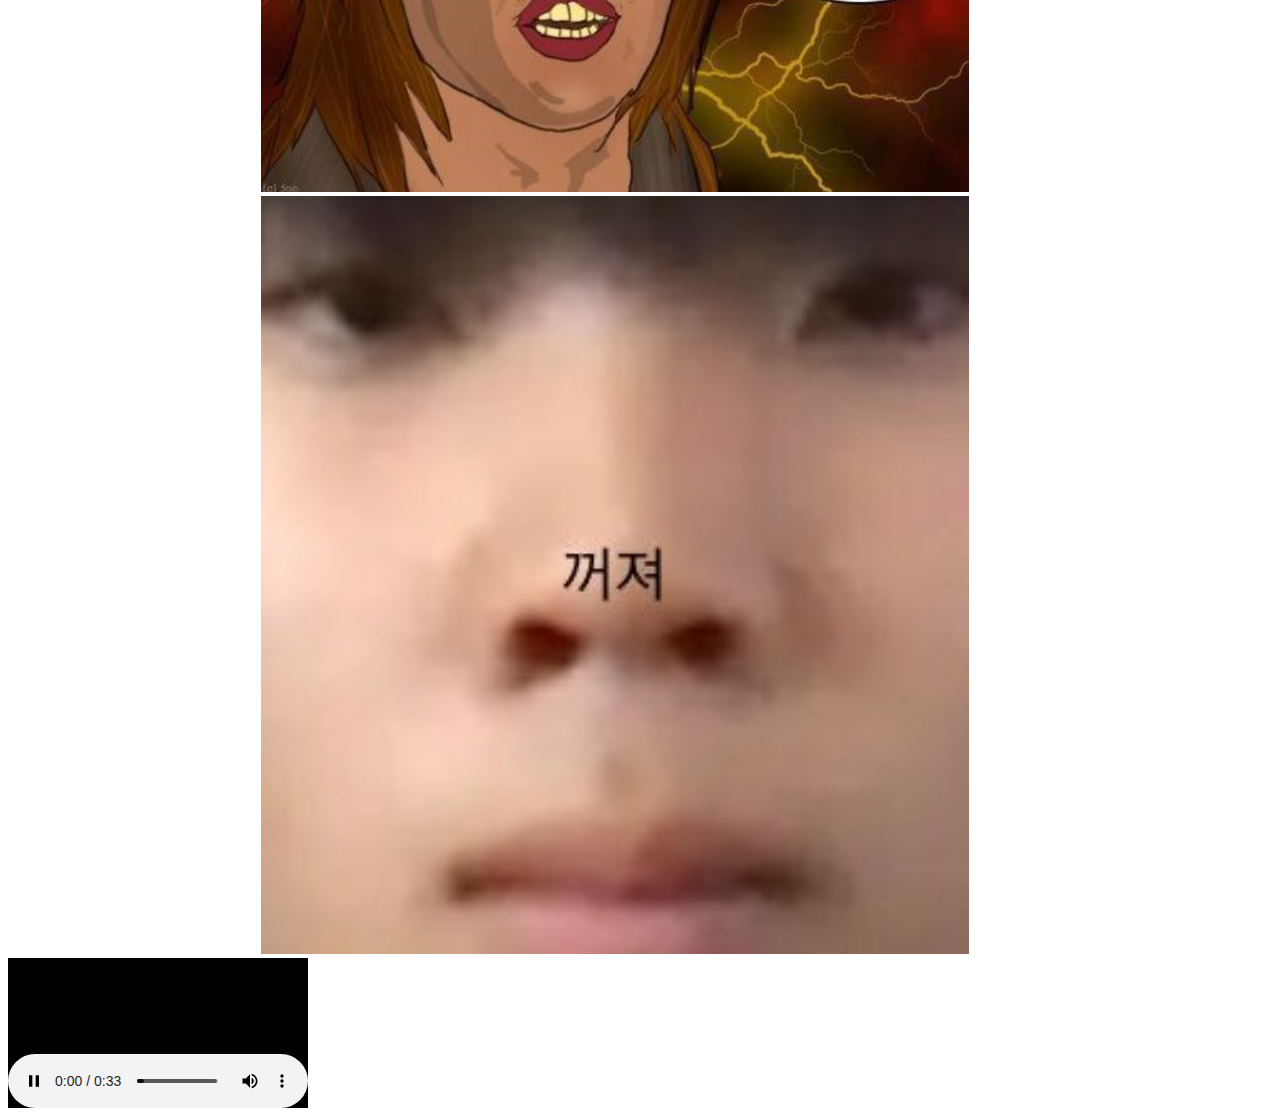
<file: 걸렸구나.html>
<!DOCTYPE html>
<html lang="en">
<head>
    <meta charset="UTF-8">
    <meta name="viewport" content="width=device-width, initial-scale=1.0">
    <title>Document</title>
    <style>
#imgbox{
    margin-left: 20%;
    
}

    </style>
</head>
<body>
    <div id = 'imgbox'>
    
    <img src="tt21.png" width="70%">
    <img src="tt20.png" width="70%">
    
    <img src="tt1.png"  width="70%">
    <img src="tt2.png"  width="70%">
    <img src="tt3.png"  width="70%">
    <img src="tt4.png"  width="70%">
    <img src="tt5.png"  width="70%">
    <img src="tt6.png"  width="70%">
    <img src="tt7.png" width="70%">
    <img src="tt8.png" width="70%">
    <img src="tt9.png" width="70%">
    <img src="tt10.png" width="70%">
    
    <img src="tt12.png" width="70%">
    <img src="tt13.png" width="70%">
    <img src="tt14.png" width="70%">
    <img src="tt15.png" width="70%">
    <img src="tt16.png" width="70%">
    <img src="tt17.png" width="70%">
    <img src="tt18.png" width="70%">
    <img src="tt19.png" width="70%">
    <img src="tt22.png" width="70%">
    <img src="tt23.png" width="70%">
    <img src="tt24.jpeg" width="70%">
</div>
<div id="ccc"><embed src="함정카드Y.mp3" autostart=true> 
    






</body>
</html>
</file>
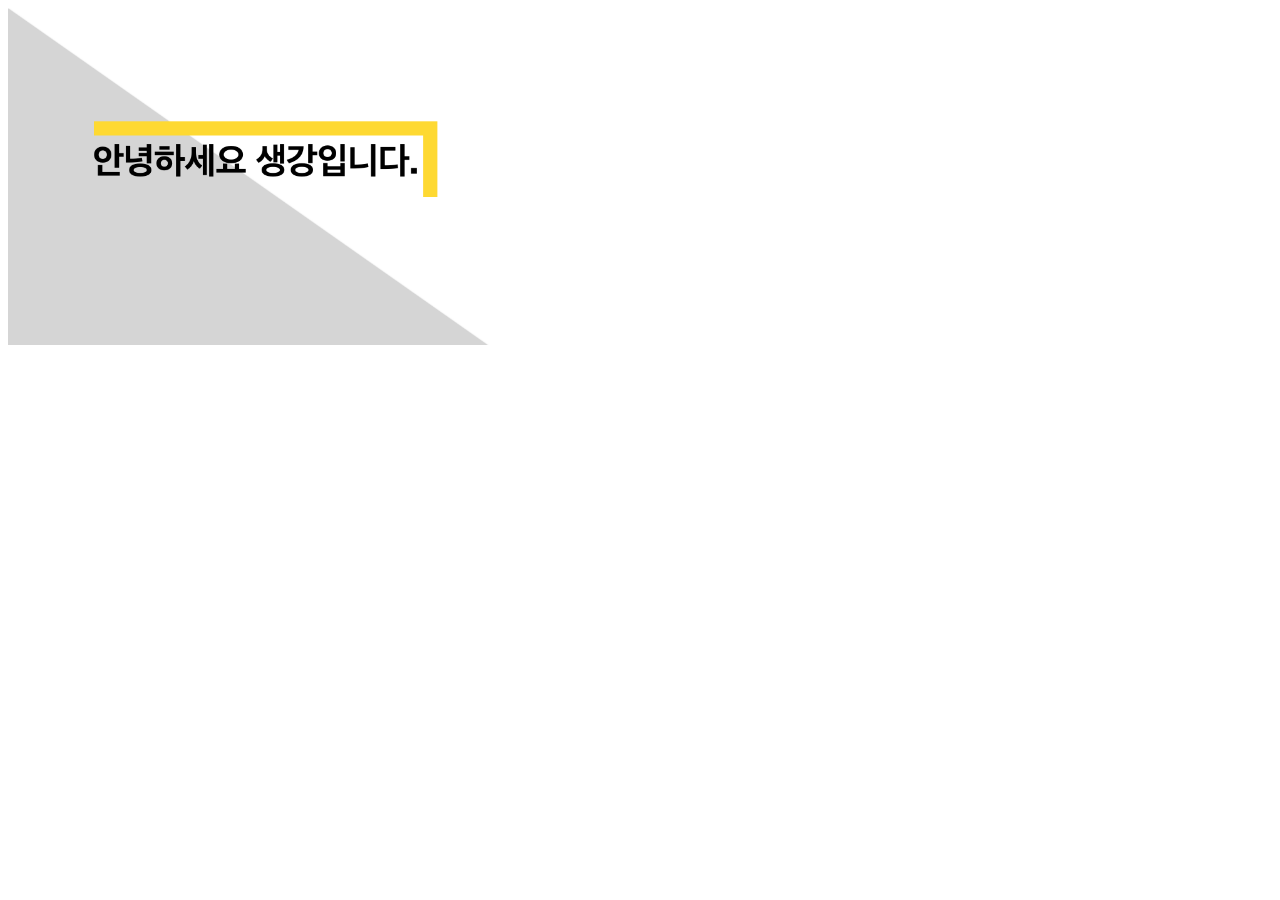
<file: 연습.html>
<!DOCTYPE html>
<html lang="en">
<head>
    <meta charset="UTF-8">
    <meta name="viewport" content="width=device-width, initial-scale=1.0">
    <title>Document</title>
    <style>
       
       
        .iptimg1{
            font-family: sans-serif;
            width: 50%;
            
            
            /* transform: translate(-50%, -50%); */
            position: absolute;
        }
        img{
            
            
            

        }
        #contant{
            position: absolute;
            
           
            color: #ffff;
            
            font-size: 28px;
        }
        .overlay{
            position: absolute;
            top: 0;
            left: 0;
            bottom: 0;
            right: 0;
            height: 50%;
            width: 50%;
            opacity: 0;
            transition: .5s ease;
            background-color: hsla(0, 0%, 50%, 0.9);
            
        }
        .iptimg1 :hover.overlay{
            opacity: 1;
        }
    </style>
</head>
<body>
    <div class = iptimg1>
        <img src="오깔1.png" width="600px">
        <div class="overlay">
            <div id="contant">hellow wold</div>
    </div>
</body>
</html>
</file>
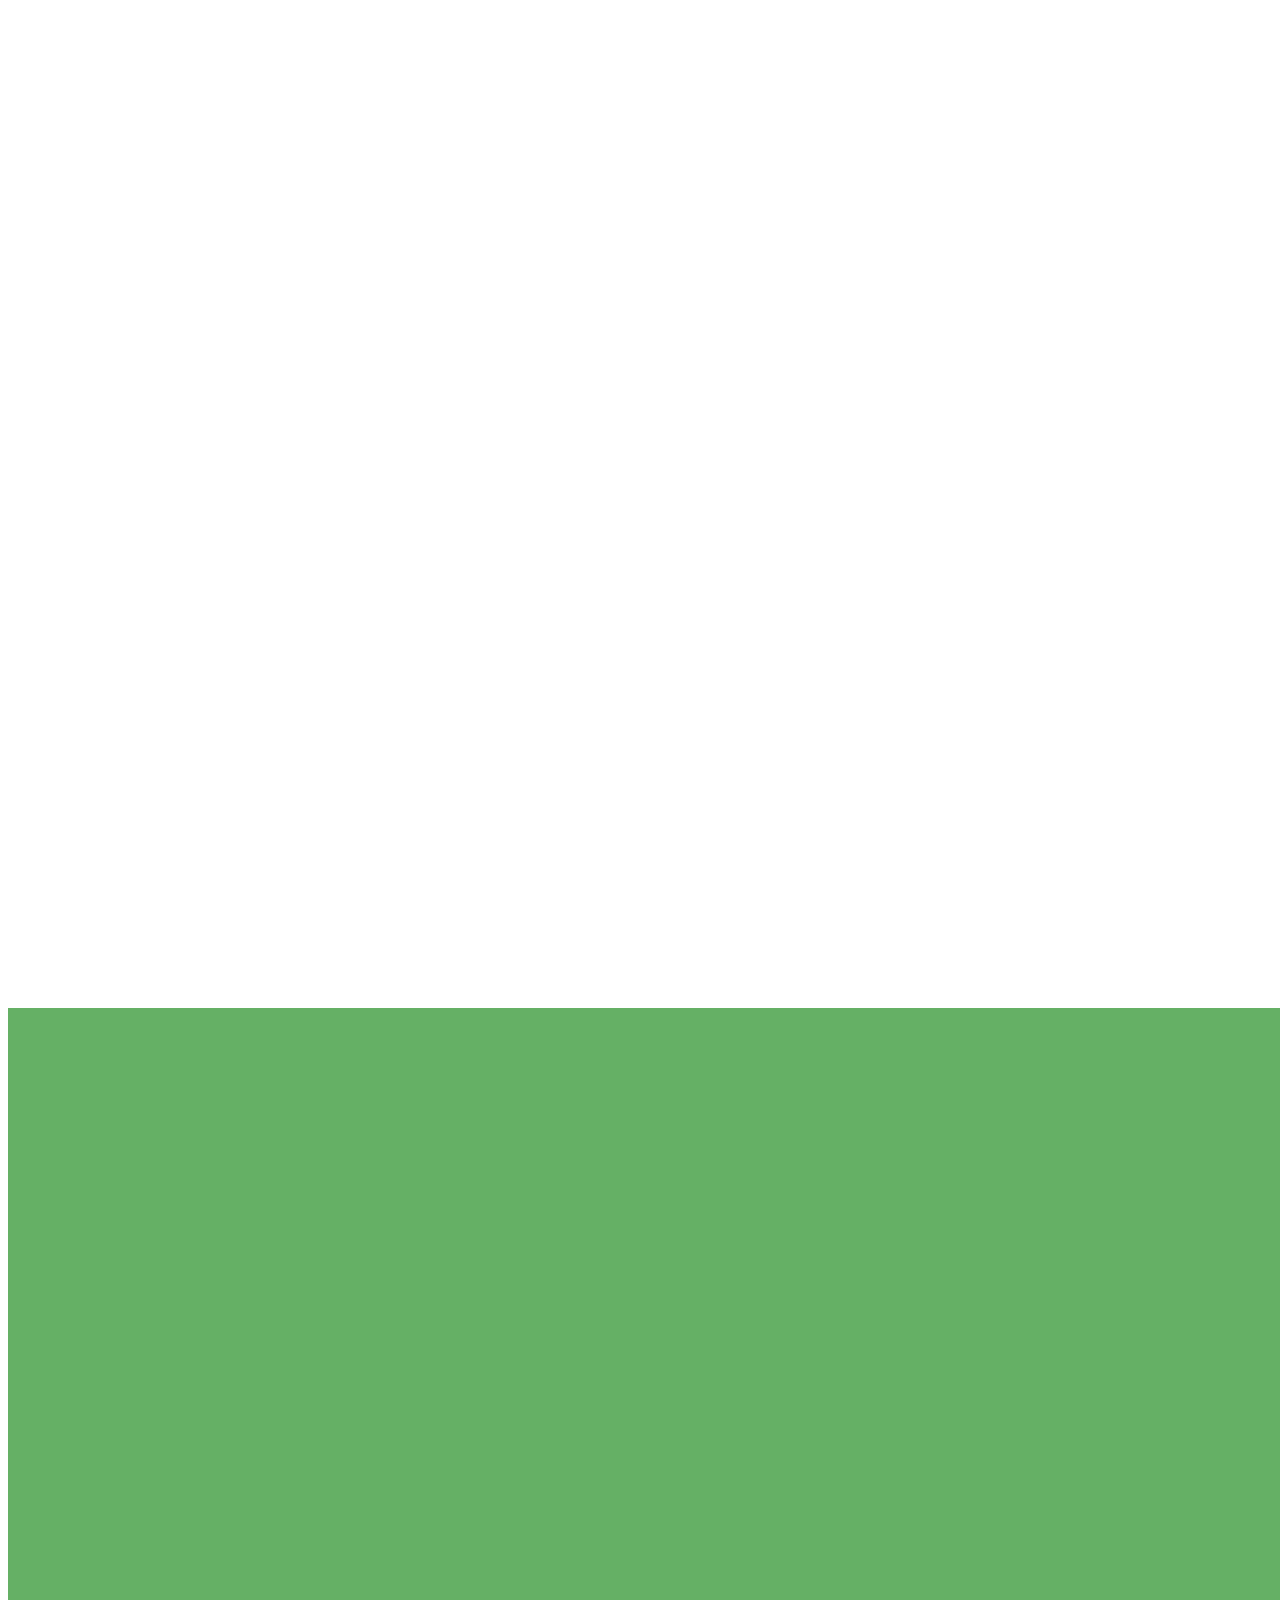
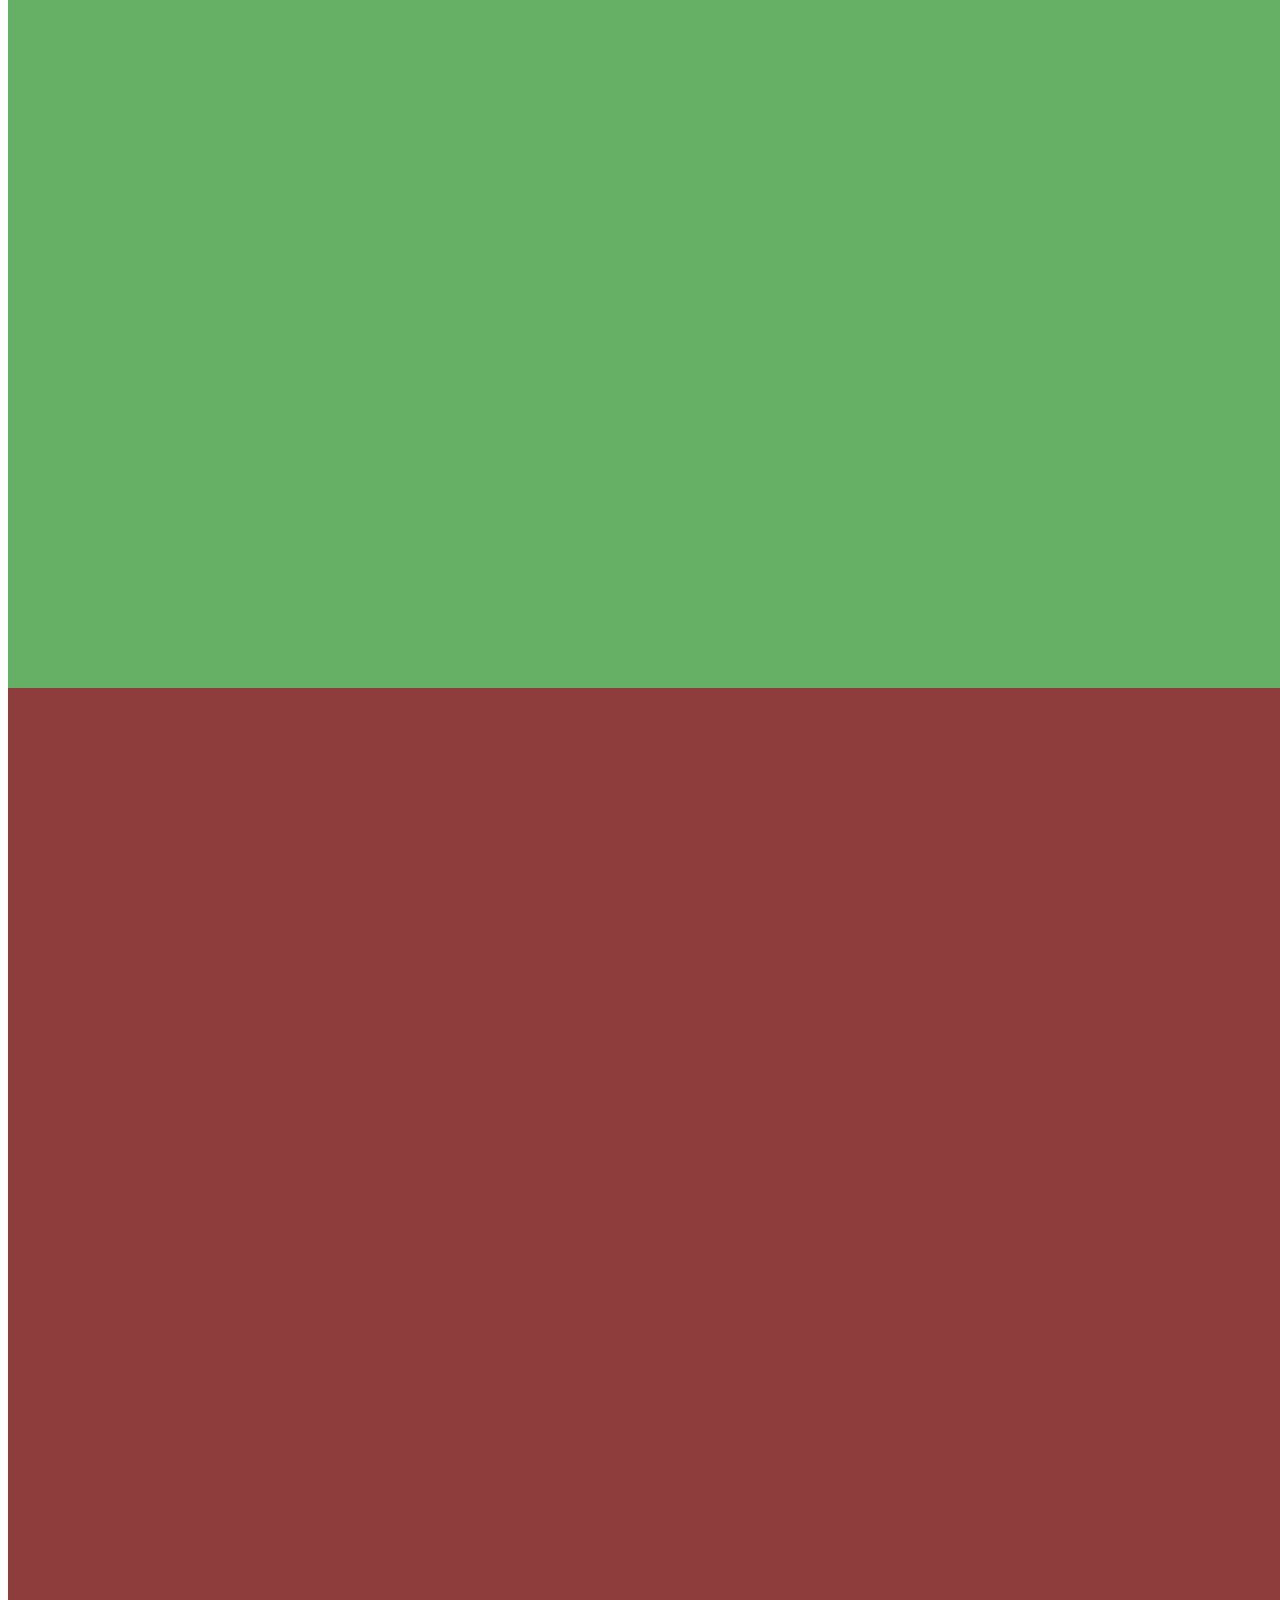
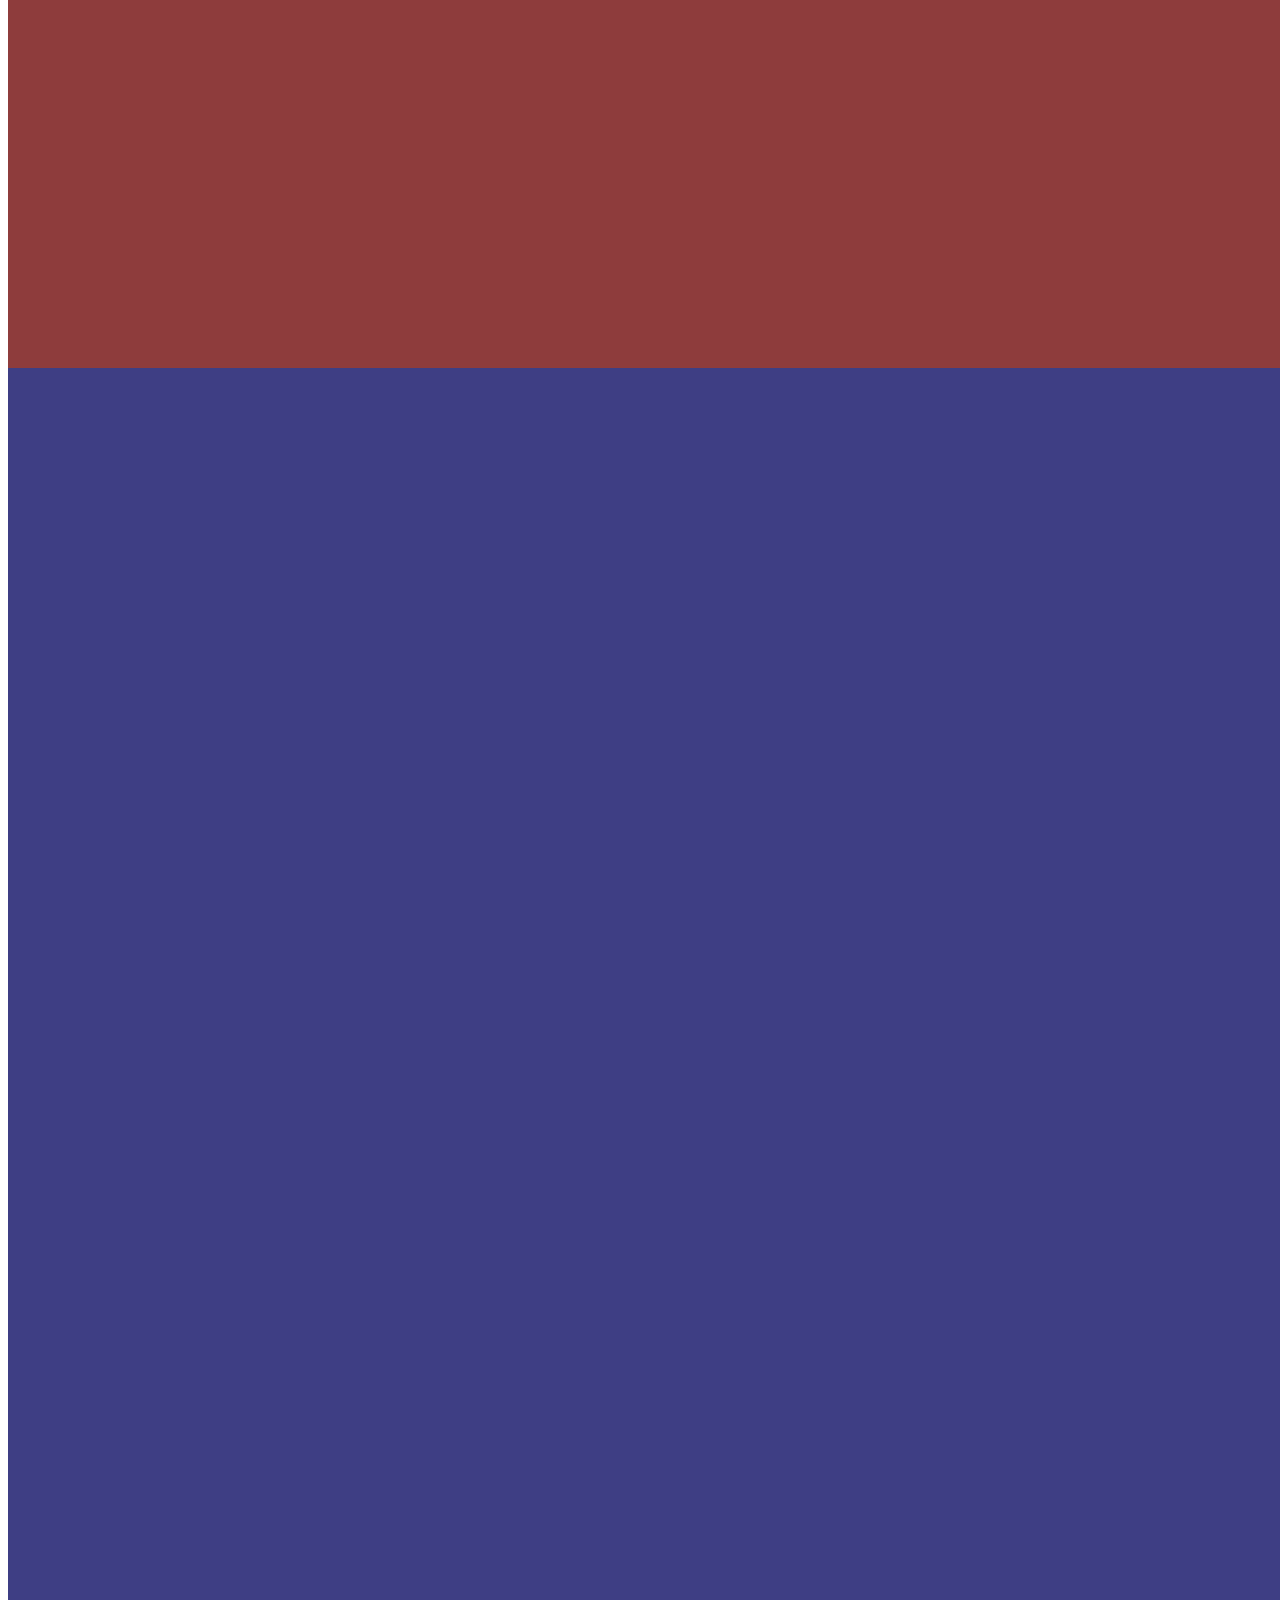
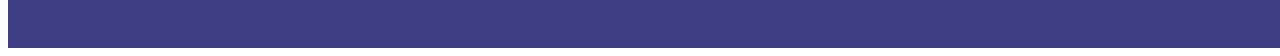
<file: 연습2.html>
<!DOCTYPE html>
<html lang="en">
<head>
    <meta charset="UTF-8">
    <meta name="viewport" content="width=device-width, initial-scale=1.0">
    <title>Document</title>
    <style>
        #lksemndlknfl{
            height: 1000px;
        }
        #aaa{
            width: 100vw;
            height: 100vw;
           
            background-color: rgb(101, 176, 101);
            
        }
        #bbb{
            width: 100vw;
            height: 100vw;
            background-color: rgb(142, 60, 60);

        }
        #ccc{
            width: 100vw;
            height: 100vw;
            background-color: rgb(62, 62, 132);
        }
        
            .p {
  animation-duration: 1s;
  animation-name: slidein;
}

@keyframes slidein {
  from {
    margin-left: 100%;
    width: 300%
  }

  to {
    margin-left: 0%;
    width: 100%;
  }
}
        
    </style>
</head>
<body>
    <div id = lksemndlknfl></div>
    <div id = aaa></div>
    <div id = bbb></div>
    <div id = ccc></div>
    <script>
        window.addEventListener('scroll', function(){
            var nowscroll = document.documentElement.scrollTop;
            if (nowscroll > 1000){document.querySelector('#p2').classList.add('p')}
            
        })
    </script>
</body>
</html>
</file>
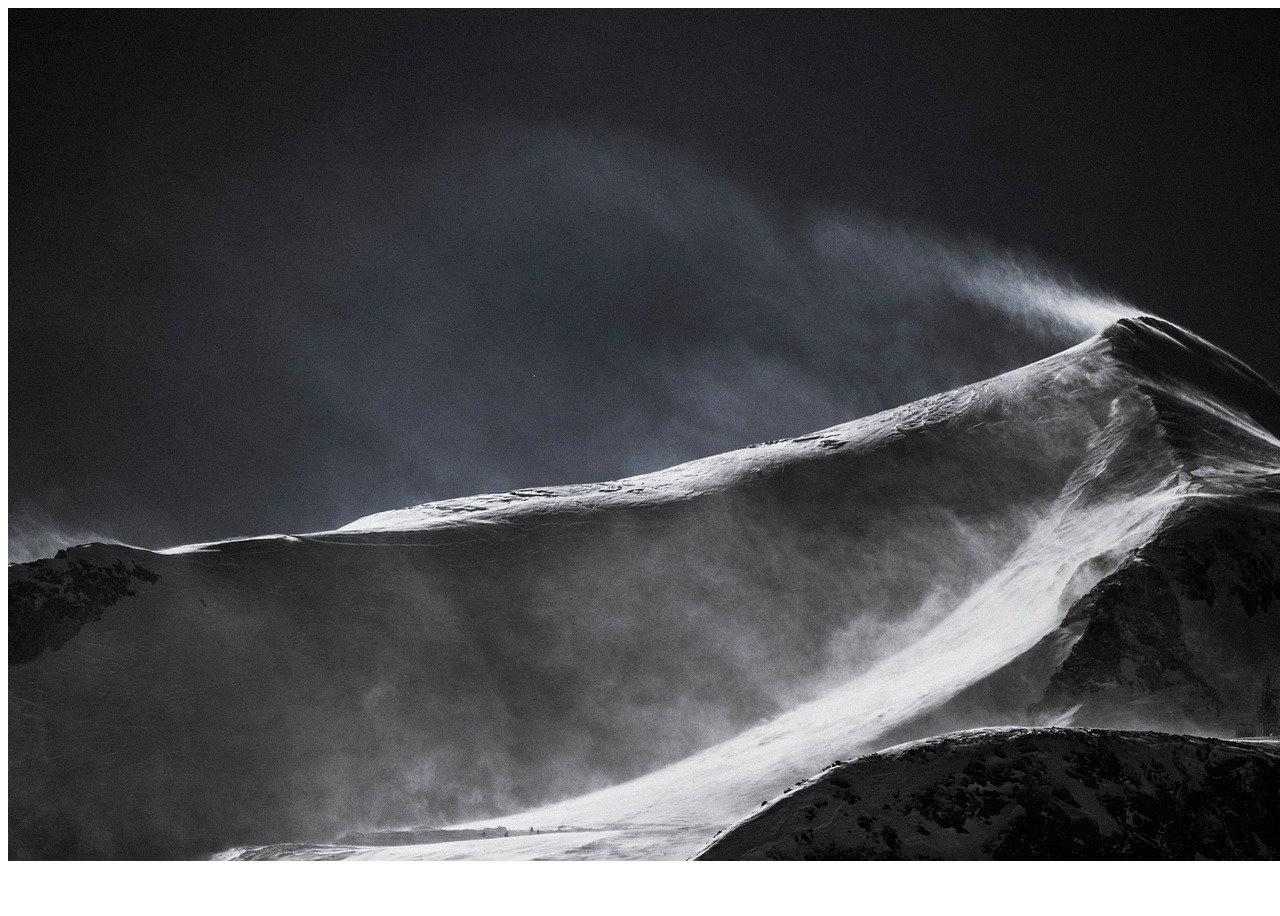
<file: 연습3.html>
<!DOCTYPE html>
<html lang="en">
<head>
    <meta charset="UTF-8">
    <meta name="viewport" content="width=device-width, initial-scale=1.0">
    <title>Document</title>
    <style>
        #zzz{
            background-image: url("사진1.1.jpg");
            width: 100vw;
            height: 900px;
            animation: slide 10s infinite;
            background-repeat: no-repeat;
            background-size:100vw;
        }
        @keyframes slide{
            0%{
                background-image: url("사진1.1.jpg");
            }
            33%{
                background-image: url("사진1.2.png");
            }
            66%{
                background-image: url("사진1.3.jpg");
            }
            99%{
                background-image: url("사진1.4.png");
            }
           
        }
    </style>
</head>
<body>
    <div id =zzz>
        
    </div>
    <script>
        
    </script>
</body>
</html>
</file>
<file: style.css>
#grendtext{
    font-size: 500%;
    text-align: center;
    padding: 25%; 
    
}


#pp1, #pp2, #pp3, #pp4, .futter{
    height: 100vw;
   display: none;
   
    
}
#p1text{
    width: 80%;
    
    color: #fff;
    margin:0 auto ;
    position: relative;
    z-index: 5;
    margin-top: -50%;
}



#img{
    background-image: url("사진1.1.jpg");
            width: 100vw;
            height: 70vw;
            animation: slide 20s infinite;
            background-repeat: no-repeat;
            background-size:100vw;
            
}
@keyframes slide{
    0%{

        background-image: url("사진1.1.jpg");
    }
    25%{
        background-image: url("사진1.2.png");
    }
    50%{
        background-image: url("사진1.3.jpg");
    }
    75%{
        background-image: url("사진1.4.png");
    }
   
}
#bbb{
    overflow: hidden;
    width: 100vw;
    display: none;
}
#aaa{
    display: flex;
    width: 400vw;
}
#img1{
    width: 100vw;
    
}
#img2{
    width: 100vw;
}
#img3{
    width: 100vw;
}
#img4{
    width: 100vw;
}
#text1-1-1{
position: absolute;
    /* z-index:100000 ; */
    color: #fff;
    display: flex;
    font-size: 150%;
}
#text1-1-1-1{
    width: 100vw;
    
}
#text1-1-1-2{
    width: 100vw;
}
#text1-1-1-3{
    width: 100vw;
}
#text1-1-1-4{
    width: 100vw;
}
#text1-1{
    margin-top: 20%;
    margin-left: 50%;
    background-color: hsla(0, 0%, 50%, 0.8);
    width: 40%;
    padding: 3%;
    height: 35%;
}
#text1-2{
    margin-top: 20%;
    margin-left: 50%;
    background-color: hsla(0, 0%, 50%, 0.8);
    width: 40%;
    padding: 3%;
    height: 35%;
}
#text1-3{
    margin-top: 20%;
    margin-left: 50%;
    background-color: hsla(0, 0%, 50%, 0.8);
    width: 40%;
    padding: 3%;
    height: 35%;
}
#text1-4{
    margin-top: 20%;
    margin-left: 50%;
    background-color: hsla(0, 0%, 50%, 0.8);
    width: 40%;
    padding: 3%;
    height: 35%;
}
#WhoAmI{
    cursor: pointer;
}
#learn{
    cursor: pointer;
}
#now{
    cursor: pointer;
}
#myporpose{
    cursor: pointer;
}

#headertitle{
    font-size: 300%;
    
}
#button{
    margin-left: 50%;
    margin-top: -50%;
}
#button1{
    
}
#button2{
    margin-left: 3%;
    margin-right: 3%;
}
#button3{
    
}









#p2{
    width: 80%;
    /* height: 100%; */
    margin: 0 auto;
    /* margin-top: 50%; */
}

#title1{
    font-size: 400%;
   
    
}
#text1{
   
   
}
#module{
    display: flex;
    font-size: 250%;
    text-align: center;
    margin-left: 20%;
    
}
#modulesm{
    margin-top:-10% ;
    font-size: 5%;
    background-color: rgb(236, 236, 236);
    float: right;
    padding: 2%;
}
#module1{
    cursor: pointer;
    color: gray;

}
#module2{
    margin-left: 10%;
    color: gray;
    cursor: pointer;
}
#module3{
    margin-left: 10%;
    color: gray;
    cursor: pointer;
}
#module4{
    margin-left: 10%;
    color: gray;
    cursor: pointer;
} 

#atext{
    width: 70%;
   
}
#aimg{
    
    
}
#btext{
    width: 70%;
    
    
    
}
#bimg{
    
    
}
#ctext{
    width: 70%;
   
}
#cimg{
    
}
#dtext{
    width: 70%;
   
}
#dimg{
    
    
} 
#a{
    
    margin-top: -15%;
    display: none;
}
#b{
    
    margin-top: -15%;
    display: none;
}
#c{
    
    margin-top: -15%;
    display: none;
}
#d{
    
    margin-top: -15%;
    display: none;
}
.moduletitle1{
    
    transform:rotate(90deg);
    font-size:940%;
    margin-right: 70%;
    
    
    color: rgb(207, 205, 205);
    
}
#moduletitle1{
    font-size: 1900%;
    margin-right: 20%;
    margin-top: 10%;
    width: 40%;
}
#moduletitle2{
    font-size: 1900%;
    margin-right: 20%;
    margin-top: 10%;
    width: 40%;
    
}
#moduletitle3{
    font-size: 1900%;
    margin-right: 20%;
    margin-top: 10%;
    width: 40%;
    
}
#moduletitle4{
    font-size: 1900%;
    margin-right: 20%;
    margin-top: 10%;
    width: 40%;
}









#p3{
    width: 80%;
    margin: 0 auto;
    /* margin-top: 40%; */
    
}
#boxx{
    
    width: 100%;
    height: 50%;
    margin-top: -2%; 
    background-color: hsla(0, 0%, 81%, 0.9);
    position: absolute;
    z-index: -10;
}
#ipt{
    font-size: 400%;
    border-bottom:1px solid black ;
    width: 30%;
    line-height: 90%;
    padding-bottom: 3%;
    
}
#ipte{
    float: right;
    margin-top: -10%;
    
}
#container1{
    overflow: auto;
    width: 600px;
    margin-left: 10%;
    margin-top: 10%;
    

}
#iptimg{
    display: flex;
   
}
#text3{
    margin-left: 20%;
    
}
#text2{
    
    color: white;
}
#date1{
    font-size: 500%;
    transform:rotate(90deg);
    margin-left: 100%;
    margin-top: -47%;
    color: rgb(164, 164, 164);
}
#butbox{
    
   
}
#but1{
    float: right;
    margin-right: 28%;
    margin-top: 20%;
    
}
#but2{
    float: left;
    margin-top: 20%;
   
} 
#dd{

}
.iptimg1{
    text-align: center;
    margin-top: -35% ;
    margin-left: 20%;
    display: none;
}
.iptimg2{
    display: none;
    text-align: center;
    margin-top: -35% ;
    margin-left: 20%;
}
.iptimg3{
    display: none;
    text-align: center;
    margin-top: -35% ;
    margin-left: 20%;
}
.iptimg4{
    display: none;
    text-align: center;
    margin-top: -35% ;
    margin-left: 20%;
}
.iptimg5{
    display: none;
    text-align: center;
    margin-top: -35% ;
    margin-left: 20%;
}
.iptimg6{
    display: none;
    text-align: center;
    margin-top: -35% ;
    margin-left: 20%;
}
.iptimg7{
    display: none;
    text-align: center;
    margin-top: -35% ;
    margin-left: 20%;
}
.iptimg8{
    display: none;
    text-align: center;
    margin-top: -35% ;
    margin-left: 20%;
}

.iptimg9{
    display: none;
    text-align: center;
    margin-top: -35% ;
    margin-left: 20%;
}
.iptimg10{
    display: none;
    text-align: center;
    margin-top: -35% ;
    margin-left: 20%;
}
.iptimg11{
    display: none;
    text-align: center;
    margin-top: -35% ;
    margin-left: 20%;
}
.iptimg12{
    display: none;
    text-align: center;
    margin-top: -35% ;
    margin-left: 20%;
}

 








#p4{
    width: 80%;
    margin: 0 auto;
    /* margin-top: 60%; */
}
#boxy{
    width: 60%;
    height: 40vw;
    margin-left:40% ;
    margin-top: -30%;
    background-color: hsla(0, 0%, 81%, 0.9);
}
#tpwt{
    font-size: 400%;
    
    
}
#tpwt1{
   
}
.tpwt{
   border-right: 1px solid black;
   width: 60%;

}
#tpwst{
   float: right;
   margin-top:-7% ;
}
.web{
   display: flex;
   margin-top: 10%;
    
   
}
#web1{
    
}
#web2{
    /* margin-left:-7% ;
    margin-right:-7% ;  */
}
#web3{
    
    
} 

#date2{
    font-size: 500%;
    transform:rotate(90deg);
    margin-left: 100%;
    margin-top: -47%;
    color: rgb(164, 164, 164);
} 
#오깔{
    
    
}

    
    


#pagetext{
    display: flex;
    
}
#mainpagetext{
    width: 22%;
    font-size: 200%;
    margin-top: -55%;
    
    background-color: hsla(0, 0%, 50%, 0.9);;
    color: white;
    text-align: center;
    padding-top:20% ;
    
}
#teampagetext{
   font-size: 200%;
    margin-top: -55%;
    width: 22%;
    background-color: hsla(0, 0%, 50%, 0.9);
    color: white;
    margin-left: 11.5% ;
    margin-right:11% ;
    text-align: center;
    padding-top:20% ;
    
}
#theaterpagetext{
    padding-top:20% ;
    margin-top: -55%;
    width: 22%;
    background-color: hsla(0, 0%, 50%, 0.9);;
    color: white;
    text-align: center;
    font-size: 200%;
    

}
.mainpagetext{
    width: 22%;
    font-size: 90%;
    margin-top: -20%;
    background-color: hsla(0, 0%, 50%, 0.9);;
    color: white;
    text-align: center;
    padding-top:5% ;
    padding-bottom:5% ;
    display: none;
}
.teampagetext{
    font-size: 90%;
    margin-top: -20%;
    width: 22%;
    background-color: hsla(0, 0%, 50%, 0.9);
    color: white;
    margin-left:11.5% ;
    margin-right:11% ;
    text-align: center;
    padding-top:5% ;
    padding-bottom:5% ;
    display: none;
}
.theaterpagetext{
    width: 22%;
    font-size: 90%;
    margin-top: -20%;
    background-color: hsla(0, 0%, 50%, 0.9);;
    color: white;
    text-align: center;
    padding-top:5% ;
    padding-bottom:5% ;
    display: none;
}
.futter{
    padding: 4%;
    /* margin-top: 40%; */
    text-align: center;
    background-color: rgb(156, 156, 156);
    color: #fff;
    text-align: center;
    width: ;
    height: 20%;
    border-radius: ;
}







/* .iptimg1{
    font-family: sans-serif;
    width: 83.5%;
    height: 88%;

    
    transform: translate(-50%, -50%);
    position: absolute;
}

#contant{
    position: absolute;
    
   
    color: #ffff;
    
    font-size: 28px;
}
.overlay{
    position: absolute;
    top: 0;
    left: 0;
    bottom: 0;
    right: 0;
    height: 50%;
    width: 50%;
    opacity: 0;
    transition: .5s ease;
    background-color: hsla(0, 0%, 50%, 0.9);
    
}
.iptimg1 :hover.overlay{
    opacity: 1;
} */
.p {
    animation-duration: 2s;
    animation-name: slidein;
  }
  
   @keyframes slidein {
    from {
      margin-left: 100%;
      
    }
  
    to {
      margin-left: 10%;
      width: 80%;
    }
  }
  .q {
      background-color: black;
    animation-duration: 5s;
    animation-name: ㅋㅋㅋㅋㅋ;
    transition: ease-in;
  }
  
   @keyframes ㅋㅋㅋㅋㅋ {
    from {
      margin-left: 200%;
      
    }
  
    to {
     width: 100%;
      margin-left: -300%;
    }
  }
</file>
